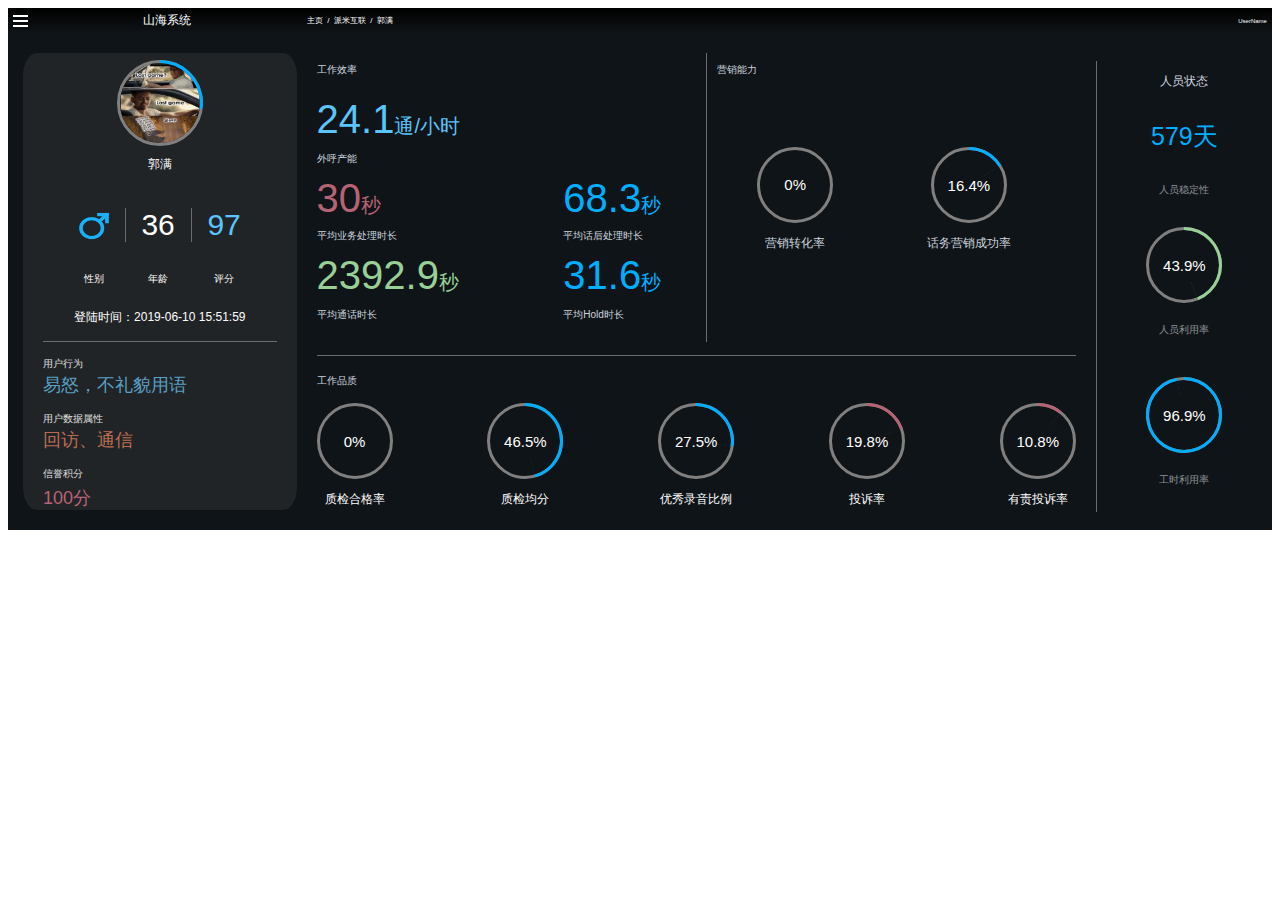
<file: test1/index.html>
<!doctype html>
<html>
<head>
<meta charset="UTF-8">
<title>Document</title>
<link href="layout.css" rel="stylesheet" type="text/css"/>
</head>
<body>
    <div class="total-body">
        <div class="body1 top-body">
            <div class="top-user top-more"></div>
            <div class="top-user top-main">山海系统</div>
            <div class="top-user top-choose">
                <ul class="top-list">
                    <li>主页</li>
                    <li>&nbsp&nbsp/&nbsp&nbsp</li>
                    <li>派米互联</li>
                    <li>&nbsp&nbsp/&nbsp&nbsp</li>
                    <li>郭满</li></div>
                </ul>    
            <div class="top-user username">UserName</div>
        </div>
        <div class="body1 foot-body">
            <div class="members userinformation">
                <div class="foot-img">
                    <div class="foot-img1">
                        <div class="box-left9">
                            <div class="circle-left9"></div>
                        </div>
                        <div class="box-right9">
                            <div class="circle-right9"></div>
                        </div>
                        <img src="imgset\userimg.jpg">
                    </div>
                </div>
                <div class="user-name1">郭满</div>
                <div class="user-sexm">
                    <div class="sex-detail1">
                        <div class="sex-picture">
                            <img src="imgset\icon_male.png">
                        </div>
                        <div class="user-img2">
                            <p>性别</p>
                        </div>
                    </div>
                    <div class="sex-detail2">
                        <div class="user-age">
                            <p>36</p>
                        </div>
                        <div class="user-age2">
                            <p>年龄</p>
                        </div>
                    </div>
                    <div class="sex-detail3">
                        <div class="user-point">
                            <p>97</p>
                        </div>
                        <div class="user-point2">
                            <p>评分</p>
                        </div>
                    </div>
                </div>
                <div class="login-time">登陆时间：2019-06-10 15:51:59</div>
                <div class="userp useract">用户行为</div>
                <div class="user-actep">易怒，不礼貌用语</div>
                <div class="userp user-record">用户数据属性</div>
                <div class="user-recordep">回访、通信</div>
                <div class="userp user-piont">信誉积分</div>
                <div class="user-piontep">100分</div>
            </div>
            <div class="members text-message">
                <div class="members1 workefficiency">
                    <div class="workefficiency1">
                        <p class="workefficiency11">工作效率</p>
                    </div>
                    <div class="workefficiency2">
                        <span class="workefficiency21">24.1</span><span class="workefficiency22">通/小时</span>
                        <p>外呼产能</p>
                    </div>
                    <div class="workefficiency3">
                        <div class="workefficiency31">
                            <span class="workefficiency311">30</span><span class="workefficiency312">秒</span>
                            <p>平均业务处理时长</p>
                        </div>
                        <div class="workefficiency32">
                            <span class="workefficiency321">68.3</span><span class="workefficiency322">秒</span>
                            <p>平均话后处理时长</p>
                        </div>
                    </div>
                    <div class="workefficiency4">
                        <div class="workefficiency41">
                            <span class="workefficiency411">2392.9</span><span class="workefficiency412">秒</span>
                            <p>平均通话时长</p>
                        </div>
                        <div class="workefficiency42">
                            <span class="workefficiency421">31.6</span><span class="workefficiency422">秒</span>
                            <p>平均Hold时长</p>
                        </div>
                    </div>
                </div>
                <div class="members1 marketcp">
                    <div class="marketcp1">
                        <p>营销能力</p>
                    </div>
                    <div class="marketcp2">
                        <div class="capability1">
                            <div class="capability1-circle1">
                                <p>0%</p>
                                <div class="box-left10">
                                    <div class="circle-left10"></div>
                                </div>
                                <div class="box-right10">
                                    <div class="circle-right10"></div>
                                </div>
                            </div>
                            <div class="foot-exp1">
                                <p>营销转化率</p>
                            </div>
                        </div>
                        <div class="capability2">
                                <div class="capability1-circle2">
                                <div class="box-left1">
                                    <div class="circle-left1"></div>
                                </div>
                                <div class="box-right1">
                                    <div class="circle-right1"></div>
                                </div>
                                <p>16.4%</p>
                            </div>
                            <div class="footexp">
                                <p>话务营销成功率</p>
                            </div>
                        </div>
                    </div>
                </div>
                <div class="members1 workquality">
                    <div class="workquality1">
                        <p>工作品质</p>
                    </div>
                    <div class="workquality2">
                        <div class="work-park">
                            <div class="workquality-circle workquality21">
                                <p>0%</p>
                                <div class="box-left4">
                                    <div class="circle-left4"></div>
                                </div>
                                <div class="box-right4">
                                    <div class="circle-right4"></div>
                                </div>
                            </div>
                            <div class="work-num">
                                <p>质检合格率</p> 
                            </div>
                        </div>
                        <div class="work-park">
                             <div class="workquality-circle workquality22">
                                <p>46.5%</p>
                                <div class="box-left5">
                                    <div class="circle-left5"></div>
                                </div>
                                <div class="box-right5">
                                    <div class="circle-right5"></div>
                                </div>
                            </div>
                            <div class="work-num">
                                <p>质检均分</p> 
                            </div>
                        </div>
                        <div class="work-park">
                            <div class="workquality-circle workquality23">
                                <p>27.5%</p>
                                <div class="box-left6">
                                    <div class="circle-left6"></div>
                                </div>
                                <div class="box-right6">
                                    <div class="circle-right6"></div>
                                </div>
                            </div>
                            <div class="work-num">
                                <p>优秀录音比例</p> 
                            </div>
                        </div>
                        <div class="work-park">
                            <div class="workquality-circle workquality24">
                                <p>19.8%</p>
                                <div class="box-left7">
                                    <div class="circle-left7"></div>
                                </div>
                                <div class="box-right7">
                                    <div class="circle-right7"></div>
                                </div>
                            </div>
                            <div class="work-num">
                                <p>投诉率</p> 
                            </div>
                        </div>
                        <div class="work-park">
                            <div class="workquality-circle workquality25">
                                <p>10.8%</p>
                                <div class="box-left8">
                                    <div class="circle-left8"></div>
                                </div>
                                <div class="box-right8">
                                    <div class="circle-right8"></div>
                                </div>   
                            </div>
                            <div class="work-num">
                                <p>有责投诉率</p>                             
                            </div>  
                        </div>
                    </div>
                </div>
            </div>
            <div class="members user-status">
                <div class="userstatus1">
                    <p>人员状态</p>
                </div>
                <div class="user-statusp user-status2">
                    <span class="user-status21">579</span><span class="user-status22">天</span>
                </div>
                <div class="user-statusp user-status3">
                    <p>人员稳定性</p>
                </div>
                <div class="user-statusp user-status4">
                    <div class="user-status41">
                        <p>43.9%</p>
                        <div class="box-left2">
                            <div class="circle-left2"></div>
                        </div>
                        <div class="box-right2">
                            <div class="circle-right2"></div>
                        </div>
                    </div>
                </div>
                <div class="user-statusp user-status5">
                    <p>人员利用率</p>
                </div>
                <div class="user-statusp user-status6">
                    <div class="user-status61">
                        <p>96.9%</p>
                        <div class="box-left3">
                            <div class="circle-left3"></div>
                        </div>
                        <div class="box-right3">
                            <div class="circle-right3"></div>
                        </div>
                    </div>
                </div>
                    <div class="user-statusp user-status7">
                        <p>工时利用率</p>
                    </div>

            </div>
        </div>
    </div>
</body>
</html>
</file>
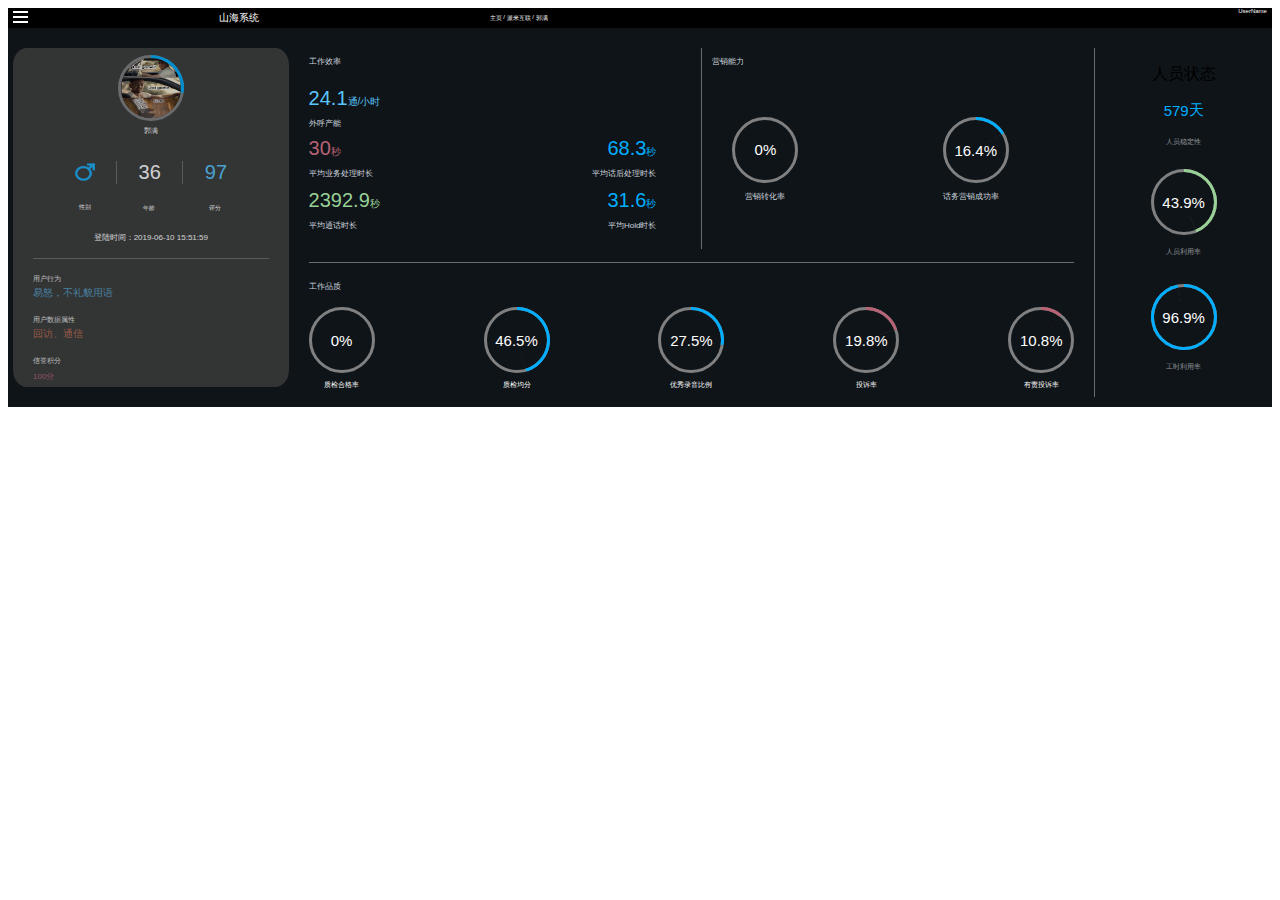
<file: test1/yemian.html>
<!doctype html>
<html>
<head>
<meta charset="UTF-8">
<title>Document</title>
<link href="yebase.css" rel="stylesheet" type="text/css"/>
</head>
<body>
    <div class="total-body">
        <div class="body1 top-body">
            <div class="top-user top-more"></div>
            <div class="top-user top-main">山海系统</div>
            <div class="top-user top-choose">
                <ul class="top-list">
                    <li>主页</li>
                    <li>&nbsp/&nbsp</li>
                    <li>派米互联</li>
                    <li>&nbsp/&nbsp</li>
                    <li>郭满</li></div>
                </ul>    
            <div class="top-user username">UserName</div>
        </div>
        <div class="body1 foot-body">
            <div class="members userinformation">
                <div class="foot-img">
                    <div class="foot-img1">
                        <div class="box-left9">
                            <div class="circle-left9"></div>
                        </div>
                        <div class="box-right9">
                            <div class="circle-right9"></div>
                        </div>
                        <img src="imgset\userimg.jpg">
                    </div>
                </div>
                <div class="user-name1">郭满</div>
                <div class="user-sexm">
                    <div class="sex-detail1">
                        <div class="sex-picture">
                            <img src="imgset\icon_male.png">
                        </div>
                        <div class="user-img2">
                            <p>性别</p>
                        </div>
                    </div>
                    <div class="sex-detail2">
                        <div class="user-age">
                            <p>36</p>
                        </div>
                        <div class="user-age2">
                            <p>年龄</p>
                        </div>
                    </div>
                    <div class="sex-detail3">
                        <div class="user-point">
                            <p>97</p>
                        </div>
                        <div class="user-point2">
                            <p>评分</p>
                        </div>
                    </div>
                </div>
                <div class="login-time">登陆时间：2019-06-10 15:51:59</div>
                <div class="userp useract">用户行为</div>
                <div class="user-actep">易怒，不礼貌用语</div>
                <div class="userp user-record">用户数据属性</div>
                <div class="user-recordep">回访、通信</div>
                <div class="userp user-piont">信誉积分</div>
                <div class="user-piontep">100分</div>
            </div>
            <div class="members text-message">
                <div class="members1 workefficiency">
                    <div class="workefficiency1">
                        <p class="workefficiency11">工作效率</p>
                    </div>
                    <div class="workefficiency2">
                        <span class="workefficiency21">24.1</span><span class="workefficiency22">通/小时</span>
                        <p>外呼产能</p>
                    </div>
                    <div class="workefficiency3">
                        <div class="workefficiency31">
                            <span class="workefficiency311">30</span><span class="workefficiency312">秒</span>
                            <p>平均业务处理时长</p>
                        </div>
                        <div class="workefficiency32">
                            <span class="workefficiency321">68.3</span><span class="workefficiency322">秒</span>
                            <p>平均话后处理时长</p>
                        </div>
                    </div>
                    <div class="workefficiency4">
                        <div class="workefficiency41">
                            <span class="workefficiency411">2392.9</span><span class="workefficiency412">秒</span>
                            <p>平均通话时长</p>
                        </div>
                        <div class="workefficiency42">
                            <span class="workefficiency421">31.6</span><span class="workefficiency422">秒</span>
                            <p>平均Hold时长</p>
                        </div>
                    </div>
                </div>
                <div class="members1 marketcp">
                    <div class="marketcp1">
                        <p>营销能力</p>
                    </div>
                    <div class="marketcp2">
                        <div class="capability1">
                            <div class="capability1-circle1">
                                <p>0%</p>
                                <div class="box-left10">
                                    <div class="circle-left10"></div>
                                </div>
                                <div class="box-right10">
                                    <div class="circle-right10"></div>
                                </div>
                            </div>
                            <p class="foot-exp1">营销转化率</p>
                        </div>
                        <div class="capability2">
                            <div class="capability1-circle2">
                                <p>16.4%</p>
                                <div class="box-left1">
                                    <div class="circle-left1"></div>
                                </div>
                                <div class="box-right1">
                                    <div class="circle-right1"></div>
                                </div>
                            </div>
                            <div class="footexp">
                                <p>话务营销成功率</p>
                            </div>
                        </div>
                    </div>
                </div>
                <div class="members1 workquality">
                    <div class="workquality1">
                        <p>工作品质</p>
                    </div>
                    <div class="workquality2">
                        <div class="work-park">
                            <div class="workquality-circle workquality21">
                                <p>0%</p>
                                <div class="box-left4">
                                    <div class="circle-left4"></div>
                                </div>
                                <div class="box-right4">
                                    <div class="circle-right4"></div>
                                </div>
                            </div>
                            <div class="work-num">
                                <p>质检合格率</p> 
                            </div>
                        </div>
                        <div class="work-park">
                             <div class="workquality-circle workquality22">
                                <p>46.5%</p>
                                <div class="box-left5">
                                    <div class="circle-left5"></div>
                                </div>
                                <div class="box-right5">
                                    <div class="circle-right5"></div>
                                </div>
                            </div>
                            <div class="work-num">
                                <p>质检均分</p> 
                            </div>
                        </div>
                        <div class="work-park">
                            <div class="workquality-circle workquality23">
                                <p>27.5%</p>
                                <div class="box-left6">
                                    <div class="circle-left6"></div>
                                </div>
                                <div class="box-right6">
                                    <div class="circle-right6"></div>
                                </div>
                            </div>
                            <div class="work-num">
                                <p>优秀录音比例</p> 
                            </div>
                        </div>
                        <div class="work-park">
                            <div class="workquality-circle workquality24">
                                <p>19.8%</p>
                                <div class="box-left7">
                                    <div class="circle-left7"></div>
                                </div>
                                <div class="box-right7">
                                    <div class="circle-right7"></div>
                                </div>
                            </div>
                            <div class="work-num">
                                <p>投诉率</p> 
                            </div>
                        </div>
                        <div class="work-park">
                            <div class="workquality-circle workquality25">
                                <p>10.8%</p>
                                <div class="box-left8">
                                    <div class="circle-left8"></div>
                                </div>
                                <div class="box-right8">
                                    <div class="circle-right8"></div>
                                </div>   
                            </div>
                            <div class="work-num">
                                <p>有责投诉率</p>                             
                            </div>  
                        </div>
                    </div>
                </div>
            </div>
            <div class="members user-status">
                <div class="userstatus1">
                    <p>人员状态</p>
                </div>
                <div class="user-statusp user-status2">
                    <span class="user-status21">579</span><span class="user-status22">天</span>
                </div>
                <div class="user-statusp user-status3">
                    <p>人员稳定性</p>
                </div>
                <div class="user-statusp user-status4">
                    <div class="user-status41">
                        <p>43.9%</p>
                        <div class="box-left2">
                            <div class="circle-left2"></div>
                        </div>
                        <div class="box-right2">
                            <div class="circle-right2"></div>
                        </div>
                    </div>
                </div>
                <div class="user-statusp user-status5">
                    <p>人员利用率</p>
                </div>
                <div class="user-statusp user-status6">
                    <div class="user-status61">
                        <p>96.9%</p>
                        <div class="box-left3">
                            <div class="circle-left3"></div>
                        </div>
                        <div class="box-right3">
                            <div class="circle-right3"></div>
                        </div>
                    </div>
                </div>
                    <div class="user-statusp user-status7">
                        <p>工时利用率</p>
                    </div>

            </div>
        </div>
    </div>
</body>
</html>
</file>
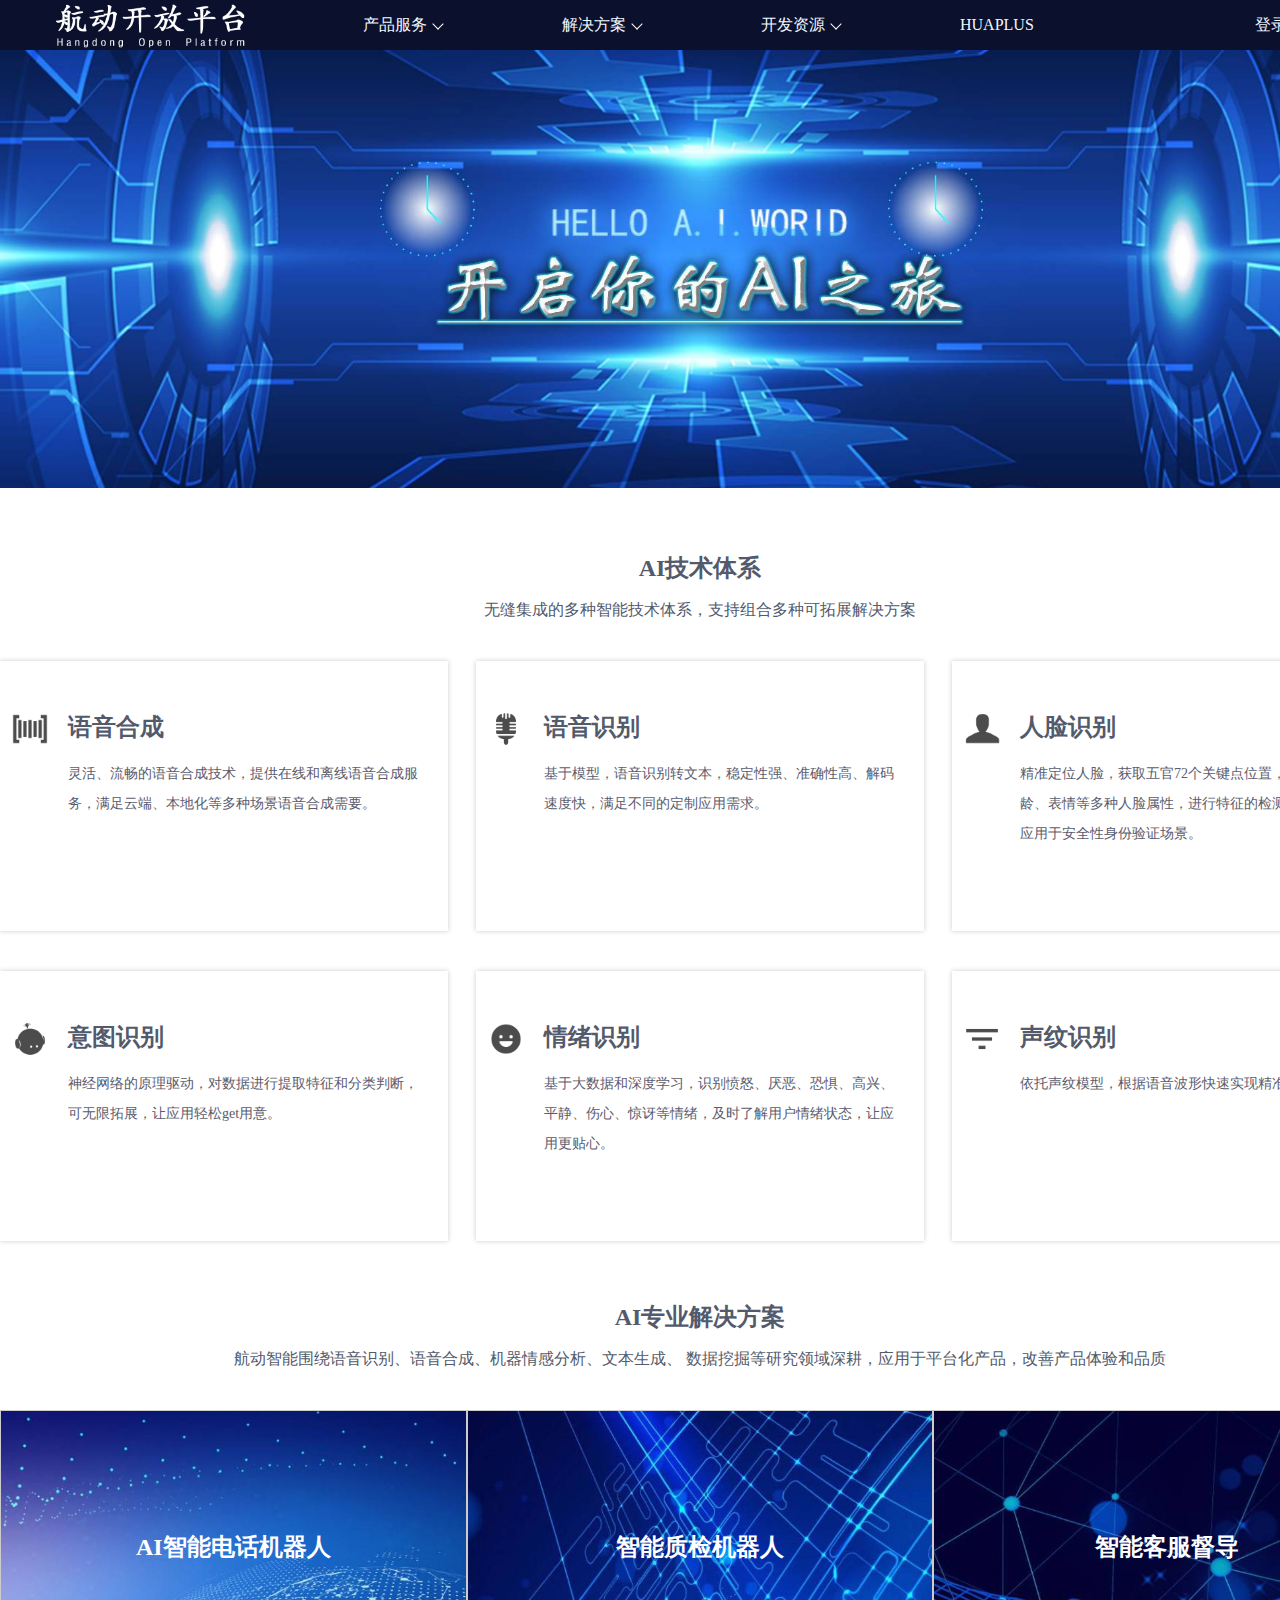
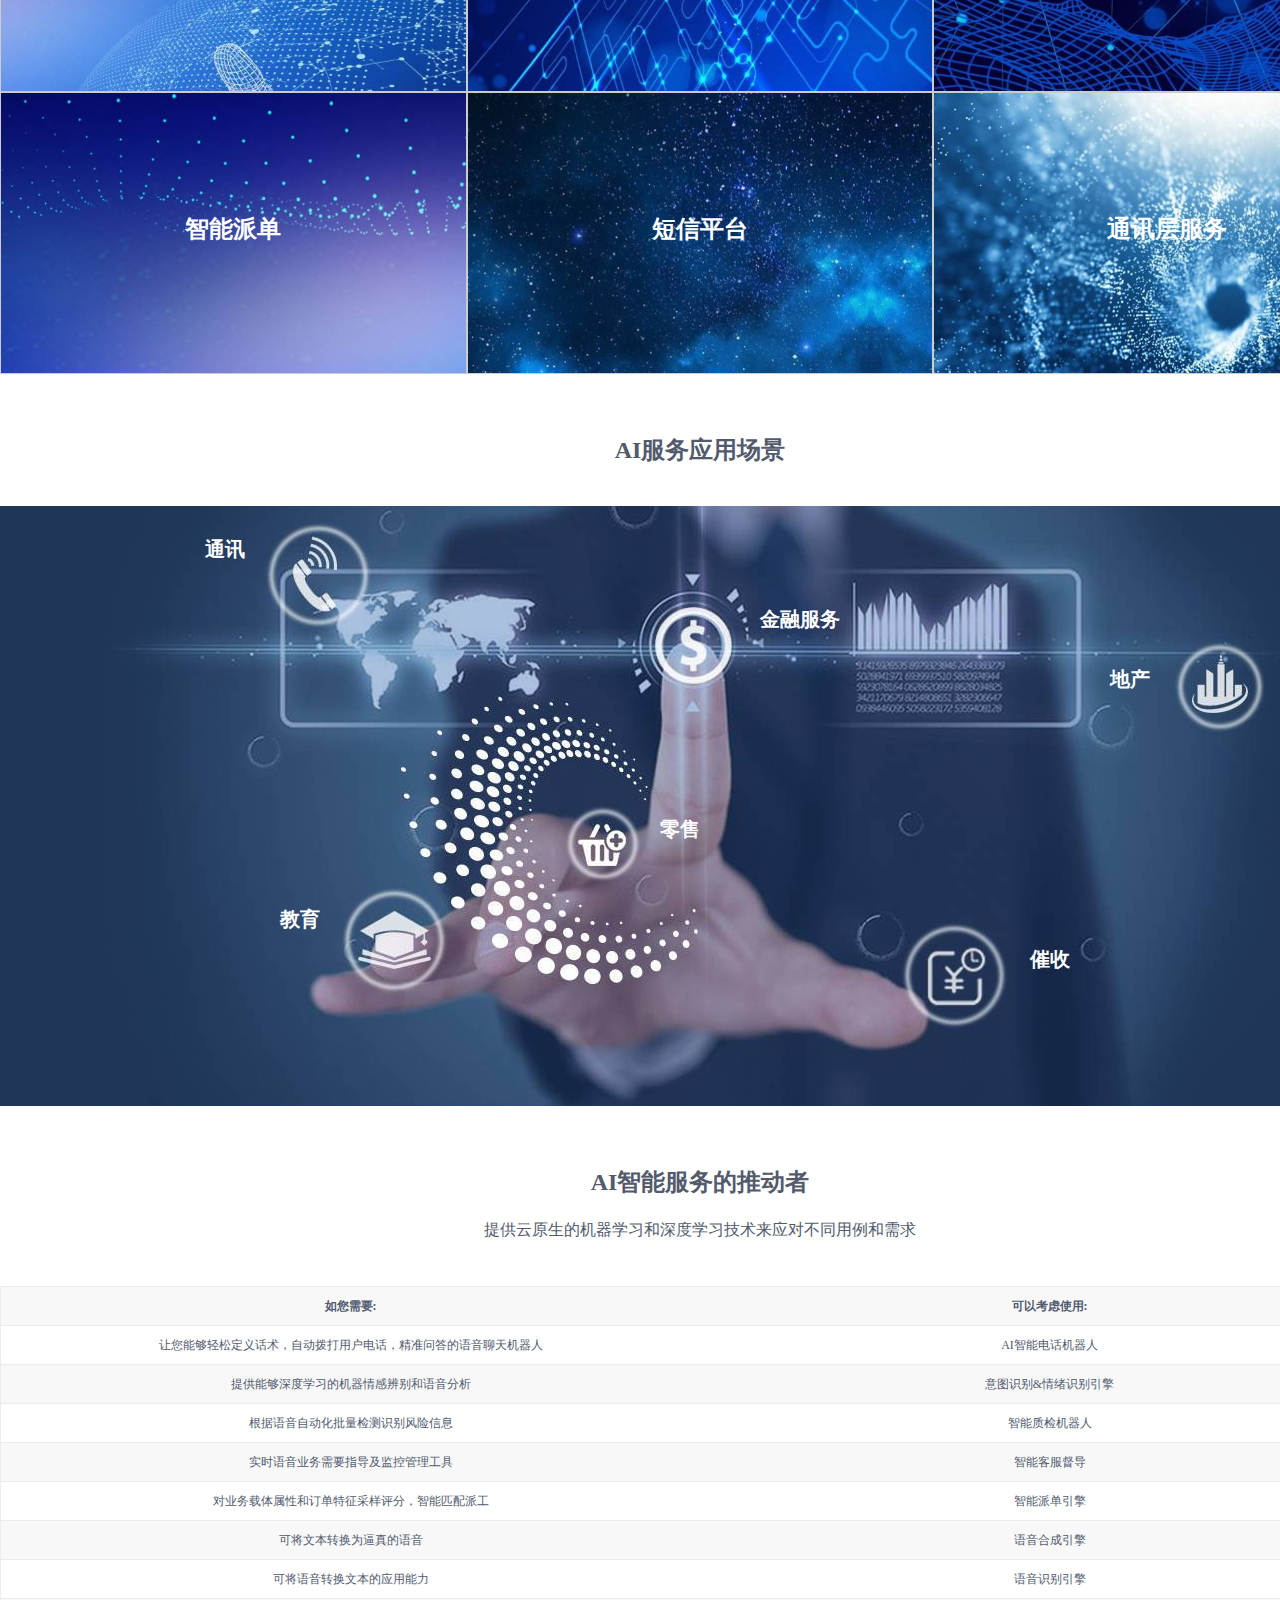
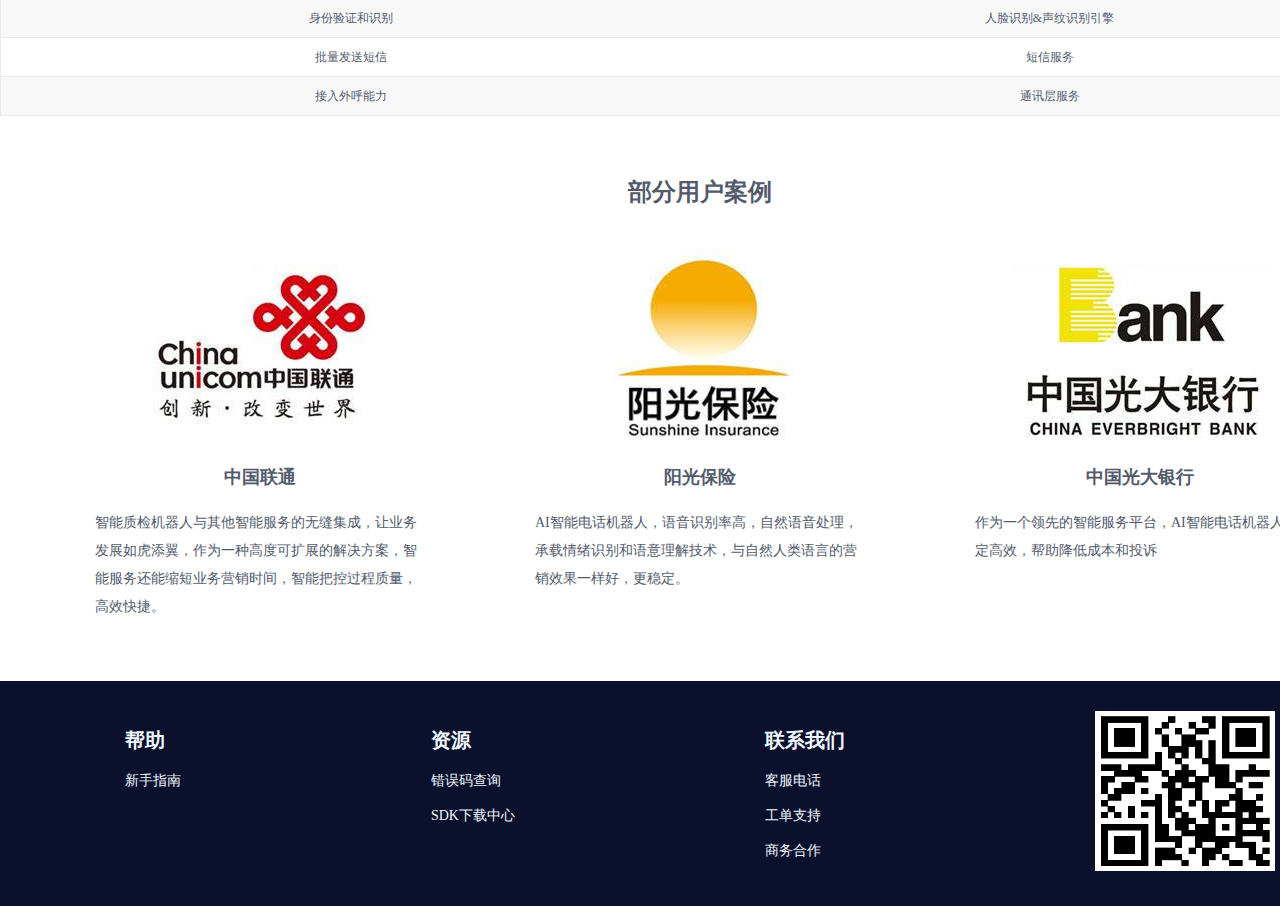
<file: test2/indexs.html>
<!DOCTYPE html>
<html>
    <head>
        <meta charset="UTF-8">
        <title>Document</title>
        <link href="layouts.css" rel="stylesheet" type="text/css">
        <style>
        </style>
    </head>
    <body>
        <div class="entirety">
            <div class="topper">
                <div class="nav">
                    <a class="logo">
                        <img src="images/logo.png">
                    </a>
                    <ul class="mainer">
                        <li class="service">
                            <div class="module">产品服务<span class="arrowUp"></span></div>
                            <div class="detail">
                                <div class="caser">
                                    <div class="portion">
                                        <p class="line">语音识别</p>
                                        <p><a>语音听写</a></p>
                                        <p><a>语音转写</a></p>
                                    </div>
                                    <div class="portion">
                                        <p class="line">语音合成</p>
                                        <p><a>在线语音合成</a></p>
                                    </div>
                                    <div class="portion">
                                        <p class="line">人脸识别</p>
                                        <p><a>人脸验证</a></p>
                                        <p><a>人脸检索</a></p>
                                        <p><a>人脸比对</a></p>
                                    </div>
                                    <div class="portion">
                                        <p class="line">语音拓展</p>
                                        <p><a>声纹识别</a></p>
                                        <p><a>情绪识别</a></p>
                                    </div>
                                    <div class="portion">
                                        <p class="line">通讯层服务</p>
                                        <p><a>通讯层服务</a></p>
                                    </div>
                                </div>
                            </div>
                        </li>
                        <li class="solution">
                            <div class="scheme">解决方案<span class="arrowUp"></span></div>
                            <div class="minutia">
                                <div class="box">
                                    <div class="boxup"><a>AI智能电话机器人</a></div>
                                    <div class="boxdown"><a>智能质检机器人</a></div>
                                </div>
                            </div>
                        </li>
                        <li class="resource">
                            <div class="development">开发资源<span class="arrowUp"></span></div>
                            <div class="specific">
                                <div class="casket">
                                    <div class="casketer left">
                                        <p class="thread">
                                            文档中心
                                        </p>
                                        <p>
                                            <a>新手指南</a>
                                        </p>
                                        <p>
                                            <a>错误码查询</a>
                                        </p>
                                    </div>
                                    <div class="casketer right">
                                        <p class="thread">
                                            SDK下载
                                        </p>
                                        <p>
                                            <a>Android开发文档</a>
                                        </p>
                                        <p>
                                            <a>iOS开发文档</a>
                                        </p>
                                        <p>
                                            <a>WebAPI开发文档</a>
                                        </p>
                                    </div>
                                </div>
                            </div>
                        </li>
                        <li class="plus">
                            <div class="piece">HUAPLUS</div>
                        </li>
                    </ul>
                    <div class="user">
                        <div class="login"><a>登录</a></div>
                        <span>|</span>
                        <div class="register"><a>注册</a></div>
                    </div>
                </div>
            </div>
            <div class="main">
                <div class="roll">
                    <img src="images/advertising1.jpg">
                </div>
                <section class="technology">
                    <h1>AI技术体系</h1>
                    <p>无缝集成的多种智能技术体系，支持组合多种可拓展解决方案</p>
                    <div class="contend">
                        <div class="part barcode">
                            <div class="box">
                                <div class="photograph">
                                    <img src="images/md-barcode.png">
                                </div>
                                <div>
                                    <h1>语音合成</h1>
                                    <p>灵活、流畅的语音合成技术，提供在线和离线语音合成服务，满足云端、本地化等多种场景语音合成需要。</p>
                                </div>
                            </div>
                        </div>
                        <div class="part microphone">
                            <div class="box">
                                <div class="photograph">
                                    <img src="images/ios-microphone.png">
                                </div>
                                <div>
                                    <h1>语音识别</h1>
                                    <p>基于模型，语音识别转文本，稳定性强、准确性高、解码速度快，满足不同的定制应用需求。</p>
                                </div>
                            </div>
                        </div>
                        <div class="part person">
                            <div class="box">
                                <div class="photograph">
                                    <img src="images/ren.png">
                                </div>
                                <div>
                                    <h1>人脸识别</h1>
                                    <p>精准定位人脸，获取五官72个关键点位置，分析性别、年龄、表情等多种人脸属性，进行特征的检测和验证技术，应用于安全性身份验证场景。</p>
                                </div>
                            </div>
                        </div>
                        <div class="part ionitron">
                            <div class="box">
                                <div class="photograph">
                                    <img src="images/logo-ionitron.png">
                                </div>
                                <div>
                                    <h1>意图识别</h1>
                                    <p>神经网络的原理驱动，对数据进行提取特征和分类判断，可无限拓展，让应用轻松get用意。</p>
                                </div>
                            </div>
                        </div>
                        <div class="part happy">
                            <div class="box">
                                <div class="photograph">
                                    <img src="images/ios-happy.png">
                                </div>
                                <div>
                                    <h1>情绪识别</h1>
                                    <p>基于大数据和深度学习，识别愤怒、厌恶、恐惧、高兴、平静、伤心、惊讶等情绪，及时了解用户情绪状态，让应用更贴心。</p>
                                </div>
                            </div>
                        </div>
                        <div class="part funnel">
                            <div class="box">
                                <div class="photograph">
                                    <img src="images/md-funnel.png">
                                </div>
                                <div>
                                    <h1>声纹识别</h1>
                                    <p>依托声纹模型，根据语音波形快速实现精准身份。</p>
                                </div>
                            </div>
                        </div>
                    </div>
                </section>
                <section class="resolvent">
                    <h1>AI专业解决方案</h1>
                    <p>航动智能围绕语音识别、语音合成、机器情感分析、文本生成、 数据挖掘等研究领域深耕，应用于平台化产品，改善产品体验和品质</p>
                    <div class="solution">
                        <div class="part">
                            <img src="images/solution1.jpg" class="material">
                            <div class="content">
                                <h1>AI智能电话机器人</h1>
                                <p>自研智能电话机器人，结合语意理解引擎，实现语音、语义理解在呼叫场景的智能化和数据资源管理自动化，通过自然语言处理、智能化人机交互以及大数据处理与分析技术，在不同场景下，自动结合企业所需的业务话术，系统自动外拨用户电话，精准问答，多轮会话应用支持灵活打断，对话千人前面随时可转人工。</p>
                            </div>
                        </div>
                        <div class="part">
                            <img src="images/solution2.jpg" class="material">
                            <div class="content">
                                <h1>智能质检机器人</h1>
                                <p>智能质检机器人是以语音识别、语意分析、大数据处理技术为基础的综合能力机器人，面向应用提供数据转换、存储、质检、分析等功能服务，通过灵活可配的质检模型和智能质检引擎实现自动化批量检测识别风险信息。</p>
                            </div>
                        </div>
                        <div class="part">
                            <img src="images/solution3.jpg" class="material">
                            <div class="content">
                                <h1>智能客服督导</h1>
                                <p>智能督导，是以语音识别、机器情感分析结合语意理解引擎对于实时业务指导及监控管理工具的应用，提升坐席业务技能和监管效率，有效降低运营风险和人力成本。</p>
                            </div>
                        </div>
                        <div class="part">
                            <img src="images/solution4.jpg" class="material">
                            <div class="content">
                                <h1>智能派单</h1>
                                <p>基于大数据架构，实现高效数据资源管理，对载体属性和订单特征采样评分，智能匹配，高效公平，为数据开放服务和应用融合提供技术支撑环境。</p>
                            </div>
                        </div>
                        <div class="part">
                            <img src="images/solution5.jpg" class="material">
                            <div class="content">
                                <h1>短信平台</h1>
                                <p>基于运营商提供的短信端口与互联网连接，实现指定号码和指定内容的批量发送</p>
                            </div>
                        </div>
                        <div class="part">
                            <img src="images/solution6.jpg" class="material">
                            <div class="content">
                                <h1>通讯层服务</h1>
                                <p></p>
                            </div>
                        </div>
                    </div>
                </section>
                <section class="scenarios">
                    <h1>AI服务应用场景</h1>
                    <div class="application">
                        <ul class="list">
                            <li class="part communication">
                                <h2>通讯</h2>
                                <p>智能质检机器人、智能电话机器人和深度学习语意理解引擎结合，人机耦合，深度学习，丰富行业知识库，赋能替代人工外呼和人工质检能力。</p>
                            </li>
                            <li class="part financial">
                                <h2>金融服务</h2>
                                <p>AI智能电话机器人应用于还款提醒、逾期用户催收业务，自研式语音识别技术，模拟真人语气语调进行沟通，提高效率，降低成本。</p>
                            </li>
                            <li class="part estate">
                                <h2>地产</h2>
                                <p>高效筛选意向客户，自主丰富优化话术，应用不同阶段的用户跟进，配置灵活，自适应深度学习语义理解，提供全方位沟通应用方案。</p>
                            </li>
                            <li class="part education">
                                <h2>教育</h2>
                                <p>智能考评服务应用于教育行业人员培训考核，链接深度学习知识库，应用移动学习，线上考试，节约人力教育资源。</p>
                            </li>
                            <li class="part retail">
                                <h2>零售</h2>
                                <p>意向客户跟踪，售后意见处理等业务，实现语音语义智能理解在零售场景的智能化和数据资源管理自动化应用。</p>
                            </li>
                            <li class="part collection">
                                <h2>催收</h2>
                                <p>快速大批量用户提醒，定期二次催收效率高。</p>
                            </li>
                        </ul>
                    </div>
                </section>
                <section class="demand">
                    <h1>AI智能服务的推动者</h1>
                    <p>提供云原生的机器学习和深度学习技术来应对不同用例和需求</p>
                    <div class="problem">
                        <table class="faq">
                            <tr class="part">
                                <th>如您需要:</th>
                                <th>可以考虑使用:</th>
                            </tr>
                            <tr>
                                <td>让您能够轻松定义话术，自动拨打用户电话，精准问答的语音聊天机器人</td>
                                <td>AI智能电话机器人</td>
                            </tr>
                            <tr>
                                <td>提供能够深度学习的机器情感辨别和语音分析</td>
                                <td>意图识别&情绪识别引擎</td>
                            </tr>
                            <tr>
                                <td>根据语音自动化批量检测识别风险信息</td>
                                <td>智能质检机器人</td>
                            </tr>
                            <tr>
                                <td>实时语音业务需要指导及监控管理工具</td>
                                <td>智能客服督导</td>
                            </tr>
                            <tr>
                                <td>对业务载体属性和订单特征采样评分，智能匹配派工</td>
                                <td>智能派单引擎</td>
                            </tr>
                            <tr>
                                <td>可将文本转换为逼真的语音</td>
                                <td>语音合成引擎</td>
                            </tr>
                            <tr>
                                <td>可将语音转换文本的应用能力</td>
                                <td>语音识别引擎</td>
                            </tr>
                            <tr>
                                <td>身份验证和识别</td>
                                <td>人脸识别&声纹识别引擎</td>
                            </tr>
                            <tr>
                                <td>批量发送短信</td>
                                <td>短信服务</td>
                            </tr>
                            <tr>
                                <td>接入外呼能力</td>
                                <td>通讯层服务</td>
                            </tr>
                        </table>
                    </div>
                </section>
                <section class="case">
                    <h1>部分用户案例</h1>
                    <div class="part">
                        <div class="box">
                            <img src="images/someUsers1.jpg">
                            <h2>中国联通</h2>
                            <p>智能质检机器人与其他智能服务的无缝集成，让业务发展如虎添翼，作为一种高度可扩展的解决方案，智能服务还能缩短业务营销时间，智能把控过程质量，高效快捷。</p>
                        </div>
                        <div class="box">
                            <img src="images/someUsers2.jpg">
                            <h2>阳光保险</h2>
                            <p>AI智能电话机器人，语音识别率高，自然语音处理，承载情绪识别和语意理解技术，与自然人类语言的营销效果一样好，更稳定。</p>
                        </div>
                        <div class="box">
                            <img src="images/someUsers3.jpg">
                            <h2>中国光大银行</h2>
                            <p>作为一个领先的智能服务平台，AI智能电话机器人稳定高效，帮助降低成本和投诉</p>
                        </div>
                    </div>
                </section>
            </div>
            <div class="tail">
                <div class="foot">
                    <div class="box">
                        <div>
                            <h2>帮助</h2>
                            <p><a>新手指南</a></p>
                        </div>
                        <div>
                            <h2>资源</h2>
                            <p><a>错误码查询</a></p>
                            <p><a>SDK下载中心</a></p>
                        </div>
                        <div>
                            <h2>联系我们</h2>
                            <p><a>客服电话</a></p>
                            <p><a>工单支持</a></p>
                            <p><a>商务合作</a></p>
                        </div>
                        <div>
                            <img src="images/prCode.jpg">
                        </div>
                    </div>
                </div>
            </div>
        </div>
    </body>
</html>
</file>
<file: test1/layout.css>
.total-body{
    display: flex;
    flex-direction: column;
    justify-content: flex-start;
    background-color: rgb(15,20,24);
    background-image: linear-gradient(rgb(25, 38, 49) 0.5px, transparent 0),linear-gradient(to right, rgb(25, 38, 49) 0.5px, transparent 0);
    background-size: 60px 60px;
    font-family: Arial, Helvetica, sans-serif;
}
.top-body{
    height: 25px;
    width: 100%;
    color: white;
    background-color: black;
    margin-bottom: 20px;
    display: flex;
    justify-content: space-between;
    align-items: center;
    background: linear-gradient(rgb(25, 38, 49) 0.3px, transparent 0),linear-gradient(to bottom,black,transparent 100%);
}
.top-list{
    list-style: none;
    display: flex;
    padding: 0;
    font-size: 8px;
    margin-right: 730px;
    align-items: center;
}
.top-more{
    width: 15px;
    height: 2px;
    border-top: 2px solid white;
    border-bottom: 2px solid white;
    background-clip: content-box;
    padding: 3px 0;
    background-color: white;
    margin-left: 5px;
}
.top-main{
    font-size: 12px;
}
.username{
    font-size: 6px;
    margin-right: 5px;
}
.foot-body{
    display: flex;
    margin-bottom: 10px;
    align-items: center;
}
.foot-img{
    display: flex;
    align-items: center;
    justify-content: center;
    margin-top: 7px;
}
.userinformation{
    margin-left: 15px;
    border-radius: 5%;
    background-color: rgba(60,60,60,0.4);
    margin-bottom: 10px;
    padding-left: 20px;
    padding-right: 20px;
}
.foot-img img{
    width: 80px;
    height: 80px;
    display: flex;
    border-radius: 50%;
    align-items: center;
    justify-content: center;
    overflow: hidden;
}
.user-name1{
    text-align: center;
    font-size: 12px;
    margin-top: 10px;
    color: white;
}
.user-sexm{
    margin-top: 5px;
    padding-left: 20px;
    padding-right: 20px;
    display: flex;

}
.sex-detail1,.sex-detail2,.sex-detail3{
    flex-grow: 1;
}
.sex-picture{
    display: flex;
    justify-content: center;
    margin-top: 33px;
    margin-bottom: 31px;
}
.sex-picture img{
    width: 30px;
    height: 30px;
}
.user-age{
    border-left: 1px solid rgb(104,109,115);
    color: white;
    text-align: center;
}
.user-age p,.user-point p{
    font-size: 30px;
}
.user-img2 p,.user-age2 p,.user-point2 p{
    font-size: 10px;
    color: white;
    text-align: center;
}
.user-point{
    color: rgb(90,197,252);
    border-left: 1px solid rgb(104,109,115);
    text-align: center;
}
.login-time{
    text-align: center;
    color: #ffffff;
    font-size: 12px;
    border-bottom: 1px solid rgb(104,109,115);
    margin-top: 13px;
    padding-bottom: 15px;
    margin-bottom: 15px;
}
.userp{
    font-size: 10px;
    color: rgb(224, 224, 224);
    margin-bottom: 2px;
}
.user-actep{
    color: rgb(89,159,196);
    font-size: 18px;
    margin-bottom: 15px;
}
.user-recordep{
    color: rgb(186,108,83);
    font-size: 18px;
    margin-bottom: 15px;
}
.user-piontep{
    color: rgb(183,99,117);
    font-size: 18px;
    margin-top: 5px;
}
.members1 p{
    color: rgb(204, 212, 223);
    font-size: 10px;
}
.userinformation{
    width: 20%;
}
.text-message{
    width: 65%;
    display: flex;
    flex-direction: row;
    flex-wrap:wrap;
    margin-left: 20px;
    margin-right: 20px;
}
.user-status{
    width: 15%;
    text-align: center;
    border-left: 0.5px solid rgb(104,109,115);
}
.members1{
    flex: 1;
}

.workefficiency{
    flex: 0 0 50%;
    margin-right: 10px;
    margin-bottom: 10px;
}
.workquality{
    flex: 0 0 100%;

}
.workefficiency1 p{
    color: rgb(204, 212, 223);
    font-size: 10px;
    margin-bottom: 20px;
}
.workefficiency3 p{
    margin: 0;
}
.workefficiency21{
    color: rgb(90,197,252);
    font-size: 40px;
}
.workefficiency22{
    color: rgb(90,197,252);
    font-size: 20px;
}
.workefficiency311{
    margin-top: 15px;
    font-size: 40px;
    color: rgb(183,99,117);
}
.workefficiency312{
    color: rgb(183,99,117);
    font-size: 20px;
}
.workefficiency321{
    color: rgb(0, 174, 255);
    font-size: 40px;
}
.workefficiency322{
    font-size: 20px;
    color: rgb(0, 174, 255);
}
.workefficiency411{
    font-size: 40px;
    color: rgb(152,208,150);
}
.workefficiency412{
    font-size: 20px;
    color: rgb(152,208,150);
}
.workefficiency421{
    font-size: 40px;
    color: rgb(0, 174, 255);
}
.workefficiency422{
    font-size: 20px;
    color: rgb(0, 174, 255);
}
.workefficiency3,.workefficiency4{
    display: flex;
    margin-right: 35px;
    margin-bottom: 10px;
    justify-content: space-between;
}
.workefficiency31,.workefficiency32,.workefficiency41,.workefficiency42{
    display: inline-block;
}
.workefficiency31 p,.workefficiency32 p{
    margin-top: 8px;
    text-align: left;
}
.workefficiency32,.workefficiency42{
    text-align: left;
}
.marketcp{
    flex: 0 0 40%;
    border-left: 0.5px solid rgb(104,109,115);
    margin-bottom: 10px;
}
.footexp p{
    text-align: center;
    font-size: 12px;
}
.marketcp1{
    margin-bottom: 10px;
    font-size: 10px;
    margin-left: 10px;
}
.marketcp1 p{
    font-size: 10px;
}
.marketcp2{
    display: flex;
    justify-content:space-between;
    margin-top: 70px;
    margin-left: 50px;
}
.workquality1{
    margin-top: 18px;
    margin-bottom: 15px;
    font-size: 10px;
}
.foot-exp1 p{
    text-align: center;
    font-size: 12px;
}
.capability1-circle1 p{
    text-align: center;
    font-size: 10px;
    color: aliceblue;
    line-height: 40px;
}
.userstatus1 p{
    color: rgb(204, 212, 223);
    font-size: 12px;
}
.user-statusp{
    color: rgba(240, 248, 255, 0.555);
    font-size: 5px;
    display: flex;
    align-items: center;
    justify-content: center;
}
.user-status2{
    color: rgb(0, 174, 255);
    font-size: 25px;
    margin-bottom: 20px;
    margin-top: 30px;
}
.user-status3{
    font-size: 10px;
    margin-bottom: 20px;
}
.user-status5{
    font-size: 10px;
    margin-bottom: 30px;
    margin-top: 10px;
}
.user-status7{
    font-size: 10px;
    margin-bottom: 15px;
    margin-top: 10px;
}
.user-status11{
    font-size: 8px;
    margin-bottom: 15px;
    color: white;
}
.workquality{
    margin-top: 3px;
    border-top: 0.5px solid rgb(104,109,115);
}
.workquality2{
    display: flex;
    justify-content: space-between;
}
.work-num p{
    color: white;
    font-size: 12px;
    text-align: center;
}
.footexp{
    text-align: center;
}
.capability2{
    text-align: center;
}
.capability1-circle2{
    position: relative;
    display: flex;
    align-items: center;
    justify-content: center;
    width: 70px;
    height: 70px;
    border-radius: 50%;
    border: 3px solid grey;
    margin: 0 auto;
    padding: 0;
}
.capability1-circle2 p{
    font-size: 15px;
    color: white;
}
.box-left1{
    position: absolute;
    left: -3px;
    top: -3px;
    width: 38px;
    height: 76px;
    clip: rect(0 38px 76px 0);
    overflow: hidden;
}
.box-right1{
    position: absolute;
    right: -3px;
    top: -3px;
    width: 38px;
    height: 76px;
    overflow: hidden;
    clip: rect(0 38px 76px 0);
}
.circle-left1{
    position: absolute;
    top: 0px;
    left: 0px;
    width: 35px;
    height: 70px;
    border-radius:50px 0 0 50px;
    border: 3px solid rgb(0, 174, 255);
    border-right: transparent;
    transform-origin: right center;
    transform: rotate(180deg);
}
.circle-right1{
    position: absolute;
    top: 0px;
    left: 0px;
    width: 35px;
    height: 70px;
    border-radius:0 50px 50px 0;
    border: 3px solid rgb(0, 174, 255);
    border-left: transparent;
    transform-origin: left center;
    transform: rotate(-120.96deg);
}
.user-status41{
    position: relative;
    display: flex;
    align-items: center;
    justify-content: center;
    width: 70px;
    height: 70px;
    border-radius: 50%;
    border: 3px solid grey;
    margin: 0;
    padding: 0;
}
.user-status41 p{
    font-size: 15px;
    color: white;
}
.box-left2{
    position: absolute;
    left: -3px;
    top: -3px;
    width: 38px;
    height: 76px;
    clip: rect(0 38px 76px 0);
    overflow: hidden;
}
.box-right2{
    position: absolute;
    right: -3px;
    top: -3px;
    width: 38px;
    height: 76px;
    overflow: hidden;
    clip: rect(0 38px 76px 0);
}
.circle-left2{
    position: absolute;
    top: 0px;
    left: 0px;
    width: 35px;
    height: 70px;
    border-radius:50px 0 0 50px;
    border: 3px solid rgb(152,208,150);
    border-right: transparent;
    transform-origin: right center;
    transform: rotate(180deg);
}
.circle-right2{
    position: absolute;
    top: 0px;
    left: 0px;
    width: 35px;
    height: 70px;
    border-radius:0 50px 50px 0;
    border: 3px solid rgb(152,208,150);
    border-left: transparent;
    transform-origin: left center;
    transform: rotate(-21.96deg);
}
.user-status61{
    position: relative;
    width: 70px;
    height: 70px;
    border-radius: 50%;
    border: 3px solid grey;
    margin: 0;
    padding: 0;
    display: flex;
    align-items: center;
    justify-content: center;
}
.user-status61 p{
    font-size: 15px;
    color: white;
}
.box-left3{
    position: absolute;
    left: -3px;
    top: -3px;
    width: 38px;
    height: 76px;
    clip: rect(0 38px 76px 0);
    overflow: hidden;
}
.box-right3{
    position: absolute;
    right: -3px;
    top: -3px;
    width: 38px;
    height: 76px;
    overflow: hidden;
    clip: rect(0 38px 76px 0);
}
.circle-left3{
    position: absolute;
    top: 0px;
    left: 0px;
    width: 35px;
    height: 70px;
    border-radius:50px 0 0 50px;
    border: 3px solid rgb(0, 174, 255);
    border-right: transparent;
    transform-origin: right center;
    transform: rotate(348.84deg);
}
.circle-right3{
    position: absolute;
    top: 0px;
    left: 0px;
    width: 35px;
    height: 70px;
    border-radius:0 50px 50px 0;
    border: 3px solid rgb(0, 174, 255);
    border-left: transparent;
    transform-origin: left center;
    transform: rotate(-360deg);
}
.workquality21{
    position: relative;
    width: 70px;
    height: 70px;
    border-radius: 50%;
    border: 3px solid grey;
    margin: 0;
    padding: 0;
    display: flex;
    align-items: center;
    justify-content: center;
}
.workquality21 p{
    font-size: 15px;
    color: white;
}
.box-left4{
    position: absolute;
    left: -3px;
    top: -3px;
    width: 38px;
    height: 76px;
    clip: rect(0 38px 76px 0);
    overflow: hidden;
}
.box-right4{
    position: absolute;
    right: -3px;
    top: -3px;
    width: 38px;
    height: 76px;
    overflow: hidden;
    clip: rect(0 38px 76px 0);
}
.circle-left4{
    position: absolute;
    top: 0px;
    left: 0px;
    width: 35px;
    height: 70px;
    border-radius:50px 0 0 50px;
    border: 3px solid rgb(0, 174, 255);
    border-right: transparent;
    transform-origin: right center;
    transform: rotate(180deg);
}
.circle-right4{
    position: absolute;
    top: 0px;
    left: 0px;
    width: 35px;
    height: 70px;
    border-radius:0 50px 50px 0;
    border: 3px solid rgb(0, 174, 255);
    border-left: transparent;
    transform-origin: left center;
    transform: rotate(-180deg);
}
.workquality22{
    position: relative;
    width: 70px;
    height: 70px;
    border-radius: 50%;
    border: 3px solid grey;
    margin: 0;
    padding: 0;
    display: flex;
    align-items: center;
    justify-content: center;
}
.workquality22 p{
    font-size: 15px;
    color: white;
}
.box-left5{
    position: absolute;
    left: -3px;
    top: -3px;
    width: 38px;
    height: 76px;
    clip: rect(0 38px 76px 0);
    overflow: hidden;
}
.box-right5{
    position: absolute;
    right: -3px;
    top: -3px;
    width: 38px;
    height: 76px;
    overflow: hidden;
    clip: rect(0 38px 76px 0);
}
.circle-left5{
    position: absolute;
    top: 0px;
    left: 0px;
    width: 35px;
    height: 70px;
    border-radius:50px 0 0 50px;
    border: 3px solid rgb(0, 174, 255);
    border-right: transparent;
    transform-origin: right center;
    transform: rotate(180deg);
}
.circle-right5{
    position: absolute;
    top: 0px;
    left: 0px;
    width: 35px;
    height: 70px;
    border-radius:0 50px 50px 0;
    border: 3px solid rgb(0, 174, 255);
    border-left: transparent;
    transform-origin: left center;
    transform: rotate(-15.84deg);
}
.workquality23{
    position: relative;
    display: flex;
    align-items: center;
    justify-content: center;
    width: 70px;
    height: 70px;
    border-radius: 50%;
    border: 3px solid grey;
    margin: 0;
    padding: 0;
}
.workquality23 p{
    font-size: 15px;
    color: white;
}
.box-left6{
    position: absolute;
    left: -3px;
    top: -3px;
    width: 38px;
    height: 76px;
    clip: rect(0 38px 76px 0);
    overflow: hidden;
}
.box-right6{
    position: absolute;
    right: -3px;
    top: -3px;
    width: 38px;
    height: 76px;
    overflow: hidden;
    clip: rect(0 38px 76px 0);
}
.circle-left6{
    position: absolute;
    top: 0px;
    left: 0px;
    width: 35px;
    height: 70px;
    border-radius:50px 0 0 50px;
    border: 3px solid rgb(0, 174, 255);
    border-right: transparent;
    transform-origin: right center;
    transform: rotate(180deg);
}
.circle-right6{
    position: absolute;
    top: 0px;
    left: 0px;
    width: 35px;
    height: 70px;
    border-radius:0 50px 50px 0;
    border: 3px solid rgb(0, 174, 255);
    border-left: transparent;
    transform-origin: left center;
    transform: rotate(-81deg);
}
.workquality24{
    position: relative;
    display: flex;
    align-items: center;
    justify-content: center;
    width: 70px;
    height: 70px;
    border-radius: 50%;
    border: 3px solid grey;
    margin: 0;
    padding: 0;
}
.workquality24 p{
    font-size: 15px;
    color: white;
}
.box-left7{
    position: absolute;
    left: -3px;
    top: -3px;
    width: 38px;
    height: 76px;
    clip: rect(0 38px 76px 0);
    overflow: hidden;
}
.box-right7{
    position: absolute;
    right: -3px;
    top: -3px;
    width: 38px;
    height: 76px;
    overflow: hidden;
    clip: rect(0 38px 76px 0);
}
.circle-left7{
    position: absolute;
    top: 0px;
    left: 0px;
    width: 35px;
    height: 70px;
    border-radius:50px 0 0 50px;
    border: 3px solid rgb(183,99,117);
    border-right: transparent;
    transform-origin: right center;
    transform: rotate(180deg);
}
.circle-right7{
    position: absolute;
    top: 0px;
    left: 0px;
    width: 35px;
    height: 70px;
    border-radius:0 50px 50px 0;
    border: 3px solid rgb(183,99,117);
    border-left: transparent;
    transform-origin: left center;
    transform: rotate(-108.72deg);
}
.workquality25{
    position: relative;
    display: flex;
    align-items: center;
    justify-content: center;
    width: 70px;
    height: 70px;
    border-radius: 50%;
    border: 3px solid grey;
    margin: 0;
    padding: 0;
}
.workquality25 p{
    font-size: 15px;
    color: white;
}
.box-left8{
    position: absolute;
    left: -3px;
    top: -3px;
    width: 38px;
    height: 76px;
    clip: rect(0 38px 76px 0);
    overflow: hidden;
}
.box-right8{
    position: absolute;
    right: -3px;
    top: -3px;
    width: 38px;
    height: 76px;
    overflow: hidden;
    clip: rect(0 38px 76px 0);
}
.circle-left8{
    position: absolute;
    top: 0px;
    left: 0px;
    width: 35px;
    height: 70px;
    border-radius:50px 0 0 50px;
    border: 3px solid rgb(183,99,117);
    border-right: transparent;
    transform-origin: right center;
    transform: rotate(180deg);
}
.circle-right8{
    position: absolute;
    top: 0px;
    left: 0px;
    width: 35px;
    height: 70px;
    border-radius:0 50px 50px 0;
    border: 3px solid rgb(183,99,117);
    border-left: transparent;
    transform-origin: left center;
    transform: rotate(-141.12deg);
}
.foot-img1{
    position: relative;
    width: 80px;
    height: 80px;
    border-radius: 50%;
    border: 3px solid grey;
    margin: 0;
    padding: 0;
}
.box-left9{
    position: absolute;
    left: -3px;
    top: -3px;
    width: 43px;
    height: 86px;
    clip: rect(0 43px 86px 0);
    overflow: hidden;
}
.box-right9{
    position: absolute;
    right: -3px;
    top: -3px;
    width: 43px;
    height: 86px;
    overflow: hidden;
    clip: rect(0 43px 86px 0);
}
.circle-left9{
    position: absolute;
    top: 0px;
    left: 0px;
    width: 40px;
    height: 80px;
    border-radius:50px 0 0 50px;
    border: 3px solid rgb(0, 174, 255);
    border-right: transparent;
    transform-origin: right center;
    transform: rotate(180deg);
}
.circle-right9{
    position: absolute;
    top: 0px;
    left: 0px;
    width: 40px;
    height: 80px;
    border-radius:0 50px 50px 0;
    border: 3px solid rgb(0, 174, 255);
    border-left: transparent;
    transform-origin: left center;
    transform: rotate(-81deg);
}
.capability1-circle1{
    position: relative;
    width: 70px;
    height: 70px;
    border-radius: 50%;
    border: 3px solid grey;
    margin: 0;
    padding: 0;
    display: flex;
    align-items: center;
    justify-content: center;
}
.capability1-circle1 p{
    font-size: 15px;
    color: white;
}
.box-left10{
    position: absolute;
    left: -3px;
    top: -3px;
    width: 38px;
    height: 67px;
    clip: rect(0 38px 76px 0);
    overflow: hidden;
}
.box-right10{
    position: absolute;
    right: -3px;
    top: -3px;
    width: 38px;
    height: 76px;
    overflow: hidden;
    clip: rect(0 38px 76px 0);
}
.circle-left10{
    position: absolute;
    top: 0px;
    left: 0px;
    width: 35px;
    height: 70px;
    border-radius:50px 0 0 50px;
    border: 3px solid rgb(0, 174, 255);
    border-right: transparent;
    transform-origin: right center;
    transform: rotate(180deg);
}
.circle-right10{
    position: absolute;
    top: 0px;
    left: 0px;
    width: 35px;
    height: 70px;
    border-radius:0 50px 50px 0;
    border: 3px solid rgb(0, 174, 255);
    border-left: transparent;
    transform-origin: left center;
    transform: rotate(-180deg);
}
</file>
<file: test1/yebase.css>
.total-body{
    display: flex;
    flex-direction: column;
    justify-content: flex-start;
    background-color: rgb(15,20,24);
    background-image: linear-gradient(rgb(25, 38, 49) 0.3px, transparent 0),linear-gradient(to right, rgb(25, 38, 49) 0.3px, transparent 0);
    background-size: 50px 50px;
    font-family: Arial, Helvetica, sans-serif;
}
.top-body{
    height: 20px;
    width: 100%;
    color: white;
    background-color: black;
    margin-bottom: 20px;
    display: flex;
    justify-content: space-between;
}
.top-list{
    list-style: none;
    display: flex;
    margin-bottom: 2px;
}
.top-more{
    width: 15px;
    height: 2px;
    border-top: 2px solid white;
    border-bottom: 2px solid white;
    background-clip: content-box;
    padding: 3px 0;
    background-color: white;
    margin-left: 5px;
    margin-top: 3px;
}
.top-main{
    font-size: 10px;
    margin-top: 3px;
}
.top-choose{
    font-size: 6px;
    margin-right: 500px;
}
.username{
    font-size: 6px;
    margin-right: 5px;
}
.foot-body{
    display: flex;
    margin-bottom: 10px;
}
.foot-img{
    display: flex;
    align-items: center;
    justify-content: center;
    margin-top: 7px;
}
.userinformation{
    margin-left: 5px;
    border-radius: 5%;
    background-color: rgb(60, 60, 60);
    margin-bottom: 10px;
    opacity: 0.8;
    padding-left: 20px;
    padding-right: 20px;
}
.foot-img img{
    width: 60px;
    height: 60px;
    display: flex;
    border-radius: 50%;
    align-items: center;
    justify-content: center;
    overflow: hidden;
}
.user-name1{
    text-align: center;
    font-size: 7px;
    margin-top: 5px;
    margin-bottom: 5px;
    color: white;
}
.user-sexm{
    margin-top: 5px;
    padding-left: 20px;
    padding-right: 20px;
    display: flex;

}
.sex-detail1,.sex-detail2,.sex-detail3{
    flex-grow: 1;
}
.sex-picture{
    display: flex;
    justify-content: center;
    margin-top: 21px;
    margin-bottom: 21px;
}
.sex-picture img{
    width: 20px;
    height: 20px;
}
.user-age{
    border-left: 1px solid rgb(104,109,115);
    color: white;
    text-align: center;
}
.user-age p,.user-point p{
    font-size: 20px;
}
.user-img2 p,.user-age2 p,.user-point2 p{
    font-size: 6px;
    color: white;
    text-align: center;
}
.user-point{
    color: rgb(90,197,252);
    border-left: 1px solid rgb(104,109,115);
    text-align: center;
}
.login-time{
    text-align: center;
    color: #ffffff;
    font-size: 8px;
    border-bottom: 1px solid rgb(104,109,115);
    margin-top: 13px;
    padding-bottom: 15px;
    margin-bottom: 15px;
}
.userp{
    font-size: 7px;
    color: rgb(224, 224, 224);
    margin-bottom: 2px;
}
.user-actep{
    color: rgb(89,159,196);
    font-size: 10px;
    margin-bottom: 15px;
}
.user-recordep{
    color: rgb(186,108,83);
    font-size: 10px;
    margin-bottom: 15px;
}
.user-piontep{
    color: rgb(183,99,117);
    font-size: 8px;
    margin-top: 5px;
}
.members1 p{
    color: rgb(204, 212, 223);
    font-size: 8px;
}
.userinformation{
    width: 20%;
}
.text-message{
    width: 65%;
    display: flex;
    flex-direction: row;
    flex-wrap:wrap;
    margin-left: 20px;
    margin-right: 20px;
}
.user-status{
    width: 15%;
    text-align: center;
    border-left: 0.5px solid rgb(104,109,115);
}
.members1{
    flex: 1;
}

.workefficiency{
    flex: 0 0 50%;
    margin-right: 10px;
    margin-bottom: 10px;
}
.workquality{
    flex: 0 0 100%;

}
.workefficiency11{
    color: white;
    font-size: 10px;
    margin-bottom: 20px;
}
.workefficiency3 p{
    margin: 0;
}
.workefficiency21{
    color: rgb(90,197,252);
    font-size: 20px;
}
.workefficiency22{
    color: rgb(90,197,252);
    font-size: 10px;
}
.workefficiency311{
    margin-top: 15px;
    font-size: 20px;
    color: rgb(183,99,117);
}
.workefficiency312{
    color: rgb(183,99,117);
    font-size: 10px;
}
.workefficiency321{
    color: rgb(0, 174, 255);
    font-size: 20px;
}
.workefficiency322{
    font-size: 10px;
    color: rgb(0, 174, 255);
}
.workefficiency411{
    font-size: 20px;
    color: rgb(152,208,150);
}
.workefficiency412{
    font-size: 10px;
    color: rgb(152,208,150);
}
.workefficiency421{
    font-size: 20px;
    color: rgb(0, 174, 255);
}
.workefficiency422{
    font-size: 10px;
    color: rgb(0, 174, 255);
}
.workefficiency3,.workefficiency4{
    display: flex;
    justify-content: space-between;
    margin-right: 35px;
    margin-bottom: 10px;
}
.workefficiency31,.workefficiency32,.workefficiency41,.workefficiency42{
    display: inline-block;
}
.workefficiency31 p,.workefficiency32 p{
    margin-top: 8px;
}
.workefficiency32,.workefficiency42{
    text-align: right;
}
.marketcp{
    flex: 0 0 40%;
    border-left: 0.5px solid rgb(104,109,115);
    margin-bottom: 10px;
}
.marketcp1{
    margin-bottom: 10px;
    font-size: 10px;
    margin-left: 10px;
}
.marketcp2{
    display: flex;
    justify-content:space-between;
    margin-top: 50px;
    margin-left: 30px;
}
.workquality1{
    margin-top: 18px;
    margin-bottom: 15px;
    font-size: 10px;
}
.foot-exp1{
    text-align: center;
}
.capability1-circle1 p{
    text-align: center;
    font-size: 10px;
    color: aliceblue;
    line-height: 40px;
}
.user-statusp{
    color: rgba(240, 248, 255, 0.555);
    font-size: 5px;
    display: flex;
    align-items: center;
    justify-content: center;
}
.user-status2{
    color: rgb(0, 174, 255);
    font-size: 15px;
    margin-bottom: 10px;
}
.user-status3{
    font-size: 7px;
    margin-bottom: 15px;
}
.user-status5{
    font-size: 7px;
    margin-bottom: 20px;
    margin-top: 5px;
}
.user-status7{
    font-size: 7px;
    margin-bottom: 15px;
    margin-top: 5px;
}
.user-status11{
    font-size: 8px;
    margin-bottom: 15px;
    color: white;
}
.workquality{
    margin-top: 3px;
    border-top: 0.5px solid rgb(104,109,115);
}
.workquality2{
    display: flex;
    justify-content: space-between;
}
.work-num p{
    color: white;
    font-size: 7px;
    text-align: center;
}
.capability1-circle2{
    position: relative;
    display: flex;
    align-items: center;
    justify-content: center;
    width: 60px;
    height: 60px;
    border-radius: 50%;
    border: 3px solid grey;
    margin: 0;
    padding: 0;
}
.capability1-circle2 p{
    font-size: 15px;
    color: white;
}
.box-left1{
    position: absolute;
    left: -3px;
    top: -3px;
    width: 33px;
    height: 66px;
    clip: rect(0 33px 66px 0);
    overflow: hidden;
}
.box-right1{
    position: absolute;
    right: -3px;
    top: -3px;
    width: 33px;
    height: 66px;
    overflow: hidden;
    clip: rect(0 33px 66px 0);
}
.circle-left1{
    position: absolute;
    top: 0px;
    left: 0px;
    width: 30px;
    height: 60px;
    border-radius:50px 0 0 50px;
    border: 3px solid rgb(0, 174, 255);
    border-right: transparent;
    transform-origin: right center;
    transform: rotate(180deg);
}
.circle-right1{
    position: absolute;
    top: 0px;
    left: 0px;
    width: 30px;
    height: 60px;
    border-radius:0 50px 50px 0;
    border: 3px solid rgb(0, 174, 255);
    border-left: transparent;
    transform-origin: left center;
    transform: rotate(-120.96deg);
}
.user-status41{
    position: relative;
    display: flex;
    align-items: center;
    justify-content: center;
    width: 60px;
    height: 60px;
    border-radius: 50%;
    border: 3px solid grey;
    margin: 0;
    padding: 0;
}
.user-status41 p{
    font-size: 15px;
    color: white;
}
.box-left2{
    position: absolute;
    left: -3px;
    top: -3px;
    width: 33px;
    height: 66px;
    clip: rect(0 33px 66px 0);
    overflow: hidden;
}
.box-right2{
    position: absolute;
    right: -3px;
    top: -3px;
    width: 33px;
    height: 66px;
    overflow: hidden;
    clip: rect(0 33px 66px 0);
}
.circle-left2{
    position: absolute;
    top: 0px;
    left: 0px;
    width: 30px;
    height: 60px;
    border-radius:50px 0 0 50px;
    border: 3px solid rgb(152,208,150);
    border-right: transparent;
    transform-origin: right center;
    transform: rotate(180deg);
}
.circle-right2{
    position: absolute;
    top: 0px;
    left: 0px;
    width: 30px;
    height: 60px;
    border-radius:0 50px 50px 0;
    border: 3px solid rgb(152,208,150);
    border-left: transparent;
    transform-origin: left center;
    transform: rotate(-21.96deg);
}
.user-status61{
    position: relative;
    width: 60px;
    height: 60px;
    border-radius: 50%;
    border: 3px solid grey;
    margin: 0;
    padding: 0;
    display: flex;
    align-items: center;
    justify-content: center;
}
.user-status61 p{
    font-size: 15px;
    color: white;
}
.box-left3{
    position: absolute;
    left: -3px;
    top: -3px;
    width: 33px;
    height: 66px;
    clip: rect(0 33px 66px 0);
    overflow: hidden;
}
.box-right3{
    position: absolute;
    right: -3px;
    top: -3px;
    width: 33px;
    height: 66px;
    overflow: hidden;
    clip: rect(0 33px 66px 0);
}
.circle-left3{
    position: absolute;
    top: 0px;
    left: 0px;
    width: 30px;
    height: 60px;
    border-radius:50px 0 0 50px;
    border: 3px solid rgb(0, 174, 255);
    border-right: transparent;
    transform-origin: right center;
    transform: rotate(348.84deg);
}
.circle-right3{
    position: absolute;
    top: 0px;
    left: 0px;
    width: 30px;
    height: 60px;
    border-radius:0 50px 50px 0;
    border: 3px solid rgb(0, 174, 255);
    border-left: transparent;
    transform-origin: left center;
    transform: rotate(-360deg);
}
.workquality21{
    position: relative;
    width: 60px;
    height: 60px;
    border-radius: 50%;
    border: 3px solid grey;
    margin: 0;
    padding: 0;
    display: flex;
    align-items: center;
    justify-content: center;
}
.workquality21 p{
    font-size: 15px;
    color: white;
}
.box-left4{
    position: absolute;
    left: -3px;
    top: -3px;
    width: 33px;
    height: 66px;
    clip: rect(0 33px 66px 0);
    overflow: hidden;
}
.box-right4{
    position: absolute;
    right: -3px;
    top: -3px;
    width: 33px;
    height: 66px;
    overflow: hidden;
    clip: rect(0 33px 66px 0);
}
.circle-left4{
    position: absolute;
    top: 0px;
    left: 0px;
    width: 30px;
    height: 60px;
    border-radius:50px 0 0 50px;
    border: 3px solid rgb(0, 174, 255);
    border-right: transparent;
    transform-origin: right center;
    transform: rotate(180deg);
}
.circle-right4{
    position: absolute;
    top: 0px;
    left: 0px;
    width: 30px;
    height: 60px;
    border-radius:0 50px 50px 0;
    border: 3px solid rgb(0, 174, 255);
    border-left: transparent;
    transform-origin: left center;
    transform: rotate(-180deg);
}
.workquality22{
    position: relative;
    width: 60px;
    height: 60px;
    border-radius: 50%;
    border: 3px solid grey;
    margin: 0;
    padding: 0;
    display: flex;
    align-items: center;
    justify-content: center;
}
.workquality22 p{
    font-size: 15px;
    color: white;
}
.box-left5{
    position: absolute;
    left: -3px;
    top: -3px;
    width: 33px;
    height: 66px;
    clip: rect(0 33px 66px 0);
    overflow: hidden;
}
.box-right5{
    position: absolute;
    right: -3px;
    top: -3px;
    width: 33px;
    height: 66px;
    overflow: hidden;
    clip: rect(0 33px 66px 0);
}
.circle-left5{
    position: absolute;
    top: 0px;
    left: 0px;
    width: 30px;
    height: 60px;
    border-radius:50px 0 0 50px;
    border: 3px solid rgb(0, 174, 255);
    border-right: transparent;
    transform-origin: right center;
    transform: rotate(180deg);
}
.circle-right5{
    position: absolute;
    top: 0px;
    left: 0px;
    width: 30px;
    height: 60px;
    border-radius:0 50px 50px 0;
    border: 3px solid rgb(0, 174, 255);
    border-left: transparent;
    transform-origin: left center;
    transform: rotate(-15.84deg);
}
.workquality23{
    position: relative;
    display: flex;
    align-items: center;
    justify-content: center;
    width: 60px;
    height: 60px;
    border-radius: 50%;
    border: 3px solid grey;
    margin: 0;
    padding: 0;
}
.workquality23 p{
    font-size: 15px;
    color: white;
}
.box-left6{
    position: absolute;
    left: -3px;
    top: -3px;
    width: 33px;
    height: 66px;
    clip: rect(0 33px 66px 0);
    overflow: hidden;
}
.box-right6{
    position: absolute;
    right: -3px;
    top: -3px;
    width: 33px;
    height: 66px;
    overflow: hidden;
    clip: rect(0 33px 66px 0);
}
.circle-left6{
    position: absolute;
    top: 0px;
    left: 0px;
    width: 30px;
    height: 60px;
    border-radius:50px 0 0 50px;
    border: 3px solid rgb(0, 174, 255);
    border-right: transparent;
    transform-origin: right center;
    transform: rotate(180deg);
}
.circle-right6{
    position: absolute;
    top: 0px;
    left: 0px;
    width: 30px;
    height: 60px;
    border-radius:0 50px 50px 0;
    border: 3px solid rgb(0, 174, 255);
    border-left: transparent;
    transform-origin: left center;
    transform: rotate(-81deg);
}
.workquality24{
    position: relative;
    display: flex;
    align-items: center;
    justify-content: center;
    width: 60px;
    height: 60px;
    border-radius: 50%;
    border: 3px solid grey;
    margin: 0;
    padding: 0;
}
.workquality24 p{
    font-size: 15px;
    color: white;
}
.box-left7{
    position: absolute;
    left: -3px;
    top: -3px;
    width: 33px;
    height: 66px;
    clip: rect(0 33px 66px 0);
    overflow: hidden;
}
.box-right7{
    position: absolute;
    right: -3px;
    top: -3px;
    width: 33px;
    height: 66px;
    overflow: hidden;
    clip: rect(0 33px 66px 0);
}
.circle-left7{
    position: absolute;
    top: 0px;
    left: 0px;
    width: 30px;
    height: 60px;
    border-radius:50px 0 0 50px;
    border: 3px solid rgb(183,99,117);
    border-right: transparent;
    transform-origin: right center;
    transform: rotate(180deg);
}
.circle-right7{
    position: absolute;
    top: 0px;
    left: 0px;
    width: 30px;
    height: 60px;
    border-radius:0 50px 50px 0;
    border: 3px solid rgb(183,99,117);
    border-left: transparent;
    transform-origin: left center;
    transform: rotate(-108.72deg);
}
.workquality25{
    position: relative;
    display: flex;
    align-items: center;
    justify-content: center;
    width: 60px;
    height: 60px;
    border-radius: 50%;
    border: 3px solid grey;
    margin: 0;
    padding: 0;
}
.workquality25 p{
    font-size: 15px;
    color: white;
}
.box-left8{
    position: absolute;
    left: -3px;
    top: -3px;
    width: 33px;
    height: 66px;
    clip: rect(0 33px 66px 0);
    overflow: hidden;
}
.box-right8{
    position: absolute;
    right: -3px;
    top: -3px;
    width: 33px;
    height: 66px;
    overflow: hidden;
    clip: rect(0 33px 66px 0);
}
.circle-left8{
    position: absolute;
    top: 0px;
    left: 0px;
    width: 30px;
    height: 60px;
    border-radius:50px 0 0 50px;
    border: 3px solid rgb(183,99,117);
    border-right: transparent;
    transform-origin: right center;
    transform: rotate(180deg);
}
.circle-right8{
    position: absolute;
    top: 0px;
    left: 0px;
    width: 30px;
    height: 60px;
    border-radius:0 50px 50px 0;
    border: 3px solid rgb(183,99,117);
    border-left: transparent;
    transform-origin: left center;
    transform: rotate(-141.12deg);
}
.foot-img1{
    position: relative;
    width: 60px;
    height: 60px;
    border-radius: 50%;
    border: 3px solid grey;
    margin: 0;
    padding: 0;
}
.box-left9{
    position: absolute;
    left: -3px;
    top: -3px;
    width: 33px;
    height: 66px;
    clip: rect(0 33px 66px 0);
    overflow: hidden;
}
.box-right9{
    position: absolute;
    right: -3px;
    top: -3px;
    width: 33px;
    height: 66px;
    overflow: hidden;
    clip: rect(0 33px 66px 0);
}
.circle-left9{
    position: absolute;
    top: 0px;
    left: 0px;
    width: 30px;
    height: 60px;
    border-radius:50px 0 0 50px;
    border: 3px solid rgb(0, 174, 255);
    border-right: transparent;
    transform-origin: right center;
    transform: rotate(180deg);
}
.circle-right9{
    position: absolute;
    top: 0px;
    left: 0px;
    width: 30px;
    height: 60px;
    border-radius:0 50px 50px 0;
    border: 3px solid rgb(0, 174, 255);
    border-left: transparent;
    transform-origin: left center;
    transform: rotate(-81deg);
}
.capability1-circle1{
    position: relative;
    width: 60px;
    height: 60px;
    border-radius: 50%;
    border: 3px solid grey;
    margin: 0;
    padding: 0;
    display: flex;
    align-items: center;
    justify-content: center;
}
.capability1-circle1 p{
    font-size: 15px;
    color: white;
}
.box-left10{
    position: absolute;
    left: -3px;
    top: -3px;
    width: 33px;
    height: 66px;
    clip: rect(0 33px 66px 0);
    overflow: hidden;
}
.box-right10{
    position: absolute;
    right: -3px;
    top: -3px;
    width: 33px;
    height: 66px;
    overflow: hidden;
    clip: rect(0 33px 66px 0);
}
.circle-left10{
    position: absolute;
    top: 0px;
    left: 0px;
    width: 30px;
    height: 60px;
    border-radius:50px 0 0 50px;
    border: 3px solid rgb(0, 174, 255);
    border-right: transparent;
    transform-origin: right center;
    transform: rotate(180deg);
}
.circle-right10{
    position: absolute;
    top: 0px;
    left: 0px;
    width: 30px;
    height: 60px;
    border-radius:0 50px 50px 0;
    border: 3px solid rgb(0, 174, 255);
    border-left: transparent;
    transform-origin: left center;
    transform: rotate(-180deg);
}
</file>
<file: test2/layouts.css>
body {
  margin: 0;
}
.entirety {
  margin: 0;
  padding: 0;
  position: relative;
}
.topper {
  width: 100%;
  background-color: #0b102d;
  z-index: 8;
  height: 50px;
  position: fixed;
  top: 0;
  left: 0;
  text-align: center;
}
.topper .nav {
  width: 1400px;
  display: flex;
  justify-content: space-around;
  align-items: center;
  margin: 0 auto;
  height: 50px;
  background-color: #0b102d;
  z-index: 10;
}
.topper .nav .logo {
  height: 50px;
}
.topper .nav .logo img {
  width: 194px;
  margin: 0;
  padding: 0;
  cursor: pointer;
}
.topper .nav .mainer {
  list-style: none;
  display: flex;
  color: aliceblue;
  font-size: 16px;
  margin: 0;
  height: 50px;
  padding: 0;
}
.topper .nav .mainer li {
  margin-right: 100px;
}
.topper .nav .mainer a {
  text-align: center;
  cursor: pointer;
}
.topper .nav .mainer a:hover {
  color: #3981f7;
}
.topper .nav .mainer .service {
  position: relative;
}
.topper .nav .mainer .service:hover .detail {
  display: block;
}
.topper .nav .mainer .service .detail {
  display: none;
  position: absolute;
  min-width: 500px;
  padding: 12px 0;
  height: 350px;
  text-align: center;
  top: 50px;
  left: -250px;
}
.topper .nav .mainer .service .detail .caser {
  display: flex;
  flex: 1;
  flex-wrap: wrap;
  background-color: #0b102d;
  box-shadow: 0 8px 16px 0 rgba(11, 16, 45, 0.6);
  border-radius: 10px;
  padding: 10px;
}
.topper .nav .mainer .service .detail .caser .portion {
  flex: 0 0 30%;
  margin-left: 15px;
}
.topper .nav .mainer .service .detail .caser .portion p {
  text-align: left;
  font-size: 16px;
}
.topper .nav .mainer .service .detail .caser .portion a {
  font-size: 14px;
  color: #d0d0d0;
}
.topper .nav .mainer .service .detail .caser .portion a:hover {
  color: #3981f7;
}
.topper .nav .mainer .service .detail .caser .portion .line {
  border-bottom: 1px solid #5f5f55;
}
.topper .nav .mainer .service .detail .caser:before {
  content: "";
  position: absolute;
  bottom: 100%;
  top: -10px;
  right: 200px;
  width: 0;
  height: 0;
  border-width: 10px;
  border-style: solid;
  border-color: transparent;
  border-bottom-width: 12px;
  border-bottom-color: currentColor;
  color: rgba(11, 16, 45, 0.8);
}
.topper .nav .mainer .service .module {
  height: 50px;
  display: flex;
  align-items: center;
  justify-content: center;
  padding: 0 10px;
}
.topper .nav .mainer .service .module .arrowUp {
  display: flex;
  justify-content: center;
  align-items: center;
}
.topper .nav .mainer .service .module .arrowUp::after {
  content: "";
  display: inline-block;
  width: 7px;
  height: 7px;
  border-top: 1px solid #ffffff;
  border-right: 1px solid #ffffff;
  transform: rotate(135deg);
  -webkit-transform: rotate(135deg);
  margin-left: 7px;
  margin-bottom: 3px;
}
.topper .nav .mainer .service .module:hover {
  color: #3981f7;
  cursor: pointer;
}
.topper .nav .mainer .service .module:hover .arrowUp::after {
  content: "";
  display: inline-block;
  width: 7px;
  height: 7px;
  border-top: 1px solid #3981f7;
  border-right: 1px solid #3981f7;
  transform: rotate(135deg);
  -webkit-transform: rotate(135deg);
  margin-left: 7px;
  margin-bottom: 3px;
}
.topper .nav .mainer .solution {
  position: relative;
}
.topper .nav .mainer .solution:hover .minutia {
  display: block;
}
.topper .nav .mainer .solution .minutia {
  display: none;
  position: absolute;
  min-width: 230px;
  padding: 12px 0;
  height: 120px;
  text-align: center;
  top: 50px;
  left: -80px;
}
.topper .nav .mainer .solution .minutia .box {
  background-color: #0b102d;
  box-shadow: 0 8px 16px 0 rgba(11, 16, 45, 0.6);
  padding: 20px 0 20px 15px;
  border-radius: 10px;
  height: 80px;
  display: flex;
  align-items: center;
  flex-wrap: wrap;
}
.topper .nav .mainer .solution .minutia .box div {
  flex: 0 0 100%;
  font-size: 16px;
  color: aliceblue;
  text-align: left;
}
.topper .nav .mainer .solution .minutia .box:before {
  content: "";
  position: absolute;
  top: -10px;
  bottom: 100%;
  right: 100px;
  width: 0;
  height: 0;
  border-width: 10px;
  border-style: solid;
  border-color: transparent;
  border-bottom-width: 12px;
  border-bottom-color: currentColor;
  color: rgba(11, 16, 45, 0.8);
}
.topper .nav .mainer .solution .scheme {
  height: 50px;
  display: flex;
  align-items: center;
  justify-content: center;
  padding: 0 10px;
}
.topper .nav .mainer .solution .scheme .arrowUp {
  display: flex;
  justify-content: center;
  align-items: center;
}
.topper .nav .mainer .solution .scheme .arrowUp::after {
  content: "";
  display: inline-block;
  width: 7px;
  height: 7px;
  border-top: 1px solid #ffffff;
  border-right: 1px solid #ffffff;
  transform: rotate(135deg);
  -webkit-transform: rotate(135deg);
  margin-left: 7px;
  margin-bottom: 3px;
}
.topper .nav .mainer .solution .scheme:hover {
  color: #3981f7;
}
.topper .nav .mainer .solution .scheme:hover .arrowUp::after {
  content: "";
  display: inline-block;
  width: 7px;
  height: 7px;
  border-top: 1px solid #3981f7;
  border-right: 1px solid #3981f7;
  transform: rotate(135deg);
  -webkit-transform: rotate(135deg);
  margin-left: 7px;
  margin-bottom: 3px;
}
.topper .nav .mainer .resource {
  position: relative;
}
.topper .nav .mainer .resource .specific {
  display: none;
  position: absolute;
  min-width: 400px;
  padding: 12px 0;
  height: 200px;
  text-align: center;
  top: 50px;
  left: -160px;
}
.topper .nav .mainer .resource .specific .casket {
  background-color: #0b102d;
  box-shadow: 0 8px 16px 0 rgba(11, 16, 45, 0.6);
  display: flex;
  justify-content: center;
  padding: 10px;
  border-radius: 10px;
}
.topper .nav .mainer .resource .specific .casket .casketer {
  flex-grow: 1;
}
.topper .nav .mainer .resource .specific .casket .casketer p {
  text-align: left;
  font-size: 16px;
}
.topper .nav .mainer .resource .specific .casket .casketer a {
  font-size: 14px;
  color: #d0d0d0;
}
.topper .nav .mainer .resource .specific .casket .casketer a:hover {
  color: #3981f7;
}
.topper .nav .mainer .resource .specific .casket .casketer .thread {
  border-bottom: 1px solid #5f5f55;
}
.topper .nav .mainer .resource .specific .casket .left {
  margin-left: 10px;
}
.topper .nav .mainer .resource .specific .casket .right {
  margin-right: 10px;
  margin-left: 60px;
}
.topper .nav .mainer .resource .specific .casket:before {
  content: "";
  position: absolute;
  bottom: 100%;
  right: 200px;
  top: -10px;
  width: 0;
  height: 0;
  border-width: 10px;
  border-style: solid;
  border-color: transparent;
  border-bottom-width: 12px;
  border-bottom-color: currentColor;
  color: rgba(11, 16, 45, 0.8);
}
.topper .nav .mainer .resource .development {
  height: 50px;
  display: flex;
  align-items: center;
  justify-content: center;
  padding: 0 10px;
}
.topper .nav .mainer .resource .development .arrowUp {
  display: flex;
  justify-content: center;
  align-items: center;
}
.topper .nav .mainer .resource .development .arrowUp::after {
  content: "";
  display: inline-block;
  width: 7px;
  height: 7px;
  border-top: 1px solid #ffffff;
  border-right: 1px solid #ffffff;
  transform: rotate(135deg);
  -webkit-transform: rotate(135deg);
  margin-left: 7px;
  margin-bottom: 3px;
}
.topper .nav .mainer .resource .development:hover {
  color: #3981f7;
}
.topper .nav .mainer .resource .development:hover .arrowUp::after {
  content: "";
  display: inline-block;
  width: 7px;
  height: 7px;
  border-top: 1px solid #3981f7;
  border-right: 1px solid #3981f7;
  transform: rotate(135deg);
  -webkit-transform: rotate(135deg);
  margin-left: 7px;
  margin-bottom: 3px;
}
.topper .nav .mainer .resource:hover .specific {
  display: block;
}
.topper .nav .mainer .plus .piece {
  display: flex;
  align-items: center;
  justify-content: center;
  height: 50px;
  padding: 0 10px;
}
.topper .nav .mainer .plus .piece:hover {
  color: #3981f7;
}
.topper .nav .user {
  display: flex;
  justify-content: center;
  align-items: center;
}
.topper .nav .user span {
  color: aliceblue;
  display: flex;
  justify-content: center;
  align-items: center;
  padding: 0 5px;
}
.topper .nav .user a {
  cursor: pointer;
}
.topper .nav .user a:hover {
  color: #3981f7;
}
.topper .nav .user .login,
.topper .nav .user .register {
  color: aliceblue;
  margin-left: 5px;
  margin-right: 5px;
}
.main {
  text-align: center;
  margin-top: 50px;
  min-width: 1400px;
}
.roll {
  margin: 0;
  padding: 0;
}
.roll img {
  width: 100%;
}
.technology {
  text-align: center;
  width: 1400px;
  margin: 60px auto;
}
.technology h1 {
  width: 100%;
  font-size: 24px;
  margin: 0;
  color: #525a6c;
}
.technology p {
  font-size: 16px;
  color: #525a6c;
  margin: 16px 0 0 0;
}
.technology .contend {
  display: flex;
  flex-wrap: wrap;
  flex: 1;
  justify-content: space-between;
}
.technology .contend .part {
  flex: 0 0 32%;
  margin-top: 40px;
}
.technology .contend .part .box {
  box-shadow: 0 0 5px #cccccc;
  height: 180px;
  display: flex;
  margin: 0;
  padding: 50px 30px 40px 12px;
}
.technology .contend .part .box h1 {
  text-align: left;
  color: #525a6c;
}
.technology .contend .part .box p {
  text-align: left;
  color: #5a5c6e;
  font-size: 14px;
  line-height: 30px;
}
.technology .contend .part .box .photograph img {
  width: 36px;
  margin-right: 20px;
  opacity: 0.7;
}
.technology .contend .microphone,
.technology .contend .happy {
  padding: 0 7px;
}
.resolvent {
  width: 1400px;
  margin: 60px auto;
}
.resolvent p {
  font-size: 16px;
  color: #525a6c;
  margin-bottom: 40px;
}
.resolvent h1 {
  font-size: 24px;
  margin: 0;
  color: #525a6c;
}
.resolvent .solution {
  display: flex;
  flex: 1;
  flex-wrap: wrap;
  justify-content: center;
}
.resolvent .solution .part {
  position: relative;
  overflow: hidden;
  flex: 0 0 33.19%;
  height: 280px;
  border: 1px solid #cccccc;
  margin: 0;
  cursor: pointer;
}
.resolvent .solution .part:hover {
  background-color: rgba(31, 122, 226, 0.7);
}
.resolvent .solution .part img {
  position: absolute;
  width: 100%;
  z-index: -1;
  left: 0;
  top: -20px;
  border-style: none;
}
.resolvent .solution .part h1 {
  text-align: center;
  margin-top: 40px;
  font-size: 24px;
  color: #fff;
  padding: 80px 30px 0 30px;
}
.resolvent .solution .part p {
  font-size: 14px;
  color: #fff;
  text-align: left;
  padding: 0 20px 30px 20px;
  display: none;
}
.resolvent .solution .part .content {
  z-index: 1;
}
.resolvent .solution .part:hover .content p {
  display: block;
}
.resolvent .solution .part:hover .content {
  transform: translate(0, -60px);
  transition: all 0.2s ease 0s;
}
.resolvent .solution .part:hover .material {
  transform: translate(0, -60px);
  transition: all 0.2s ease 0s;
}
.scenarios {
  margin: 60px auto;
  min-width: 1400px;
}
.scenarios h1 {
  font-size: 24px;
  margin: 0;
  color: #525a6c;
}
.scenarios .application {
  width: 100%;
  background-color: #1f3656;
  background-repeat: no-repeat;
  background-image: url("images/application-scenarios.jpg");
  height: 600px;
  background-position: top center;
  margin-top: 40px;
}
.scenarios .application .list {
  width: 1400px;
  margin: auto;
  height: 600px;
  position: relative;
  list-style: none;
  padding: 0;
}
.scenarios .application .list .communication {
  position: absolute;
  width: 20%;
  text-align: right;
  left: -25px;
  top: 20px;
}
.scenarios .application .list .financial {
  position: absolute;
  width: 20%;
  text-align: left;
  left: 750px;
  top: 90px;
}
.scenarios .application .list .estate {
  position: absolute;
  width: 20%;
  text-align: right;
  left: 880px;
  top: 150px;
}
.scenarios .application .list .education {
  position: absolute;
  width: 20%;
  text-align: right;
  left: 50px;
  top: 390px;
}
.scenarios .application .list .retail {
  position: absolute;
  width: 20%;
  text-align: left;
  left: 650px;
  top: 300px;
}
.scenarios .application .list .collection {
  position: absolute;
  width: 20%;
  text-align: left;
  left: 1020px;
  top: 430px;
}
.scenarios .application .list .part {
  border-radius: 10px;
  cursor: pointer;
}
.scenarios .application .list .part:hover p {
  display: block;
}
.scenarios .application .list .part:hover {
  background-color: rgba(22, 33, 61, 0.8);
}
.scenarios .application .list .part p {
  font-size: 14px;
  color: white;
  line-height: 2;
  opacity: 0.6;
  padding: 10px;
  display: none;
}
.scenarios .application .list .part h2 {
  font-size: 20px;
  color: white;
  margin: 0;
  padding: 10px;
}
.demand {
  width: 1400px;
  text-align: center;
  margin: 0 auto;
}
.demand h1 {
  text-align: center;
  font-size: 24px;
  color: #525a6c;
  margin: 0 0 0 0;
}
.demand p {
  text-align: center;
  font-size: 16px;
  color: #525a6c;
  margin: 16px 0 0 0;
  line-height: 2;
}
.demand .problem {
  display: flex;
  justify-content: center;
  margin-top: 40px;
}
.demand .problem .faq {
  width: 1400px;
  border: 1px solid #ececec;
  border-spacing: 0;
  text-align: center;
  margin: 0;
}
.demand .problem .faq tr {
  line-height: 3;
}
.demand .problem .faq tr:nth-child(2n-1) {
  background-color: #f8f8f9;
}
.demand .problem .faq tr:nth-child(n+2):hover {
  background-color: #edf7fe;
}
.demand .problem .faq th {
  font-size: 12px;
  color: #515a6e;
}
.demand .problem .faq td {
  width: 700px;
  text-align: center;
  border-top: 1px solid #ececec;
  font-size: 12px;
  color: #515a6e;
}
.case {
  text-align: center;
  width: 1400px;
  margin: 60px auto;
}
.case h1 {
  font-size: 24px;
  color: #525a6c;
  margin: 0 0 40px 0;
}
.case .part {
  display: flex;
  justify-content: space-around;
  margin: 30px 40px;
}
.case .part .box {
  flex: 0 0 25%;
}
.case .part .box p {
  text-align: left;
  font-size: 14px;
  color: #525a6c;
  margin: 20px 0 0 0;
  line-height: 2;
}
.case .part .box h2 {
  text-align: center;
  font-size: 18px;
  margin: 10px 0 0 0;
  color: #525a6c;
}
.tail {
  min-width: 1400px;
  margin: 0;
}
.tail .foot {
  width: 100%;
  margin: 0;
  background-color: #0b102d;
}
.tail .foot .box {
  width: 1400px;
  height: 100%;
  margin: 0 auto;
  display: flex;
  justify-content: space-around;
  align-items: flex-start;
}
.tail .foot .box a {
  cursor: pointer;
  font-size: 14px;
  color: aliceblue;
}
.tail .foot .box img {
  width: 180px;
  height: 160px;
  margin: auto 0;
}
.tail .foot .box div {
  margin-top: 30px;
  margin-bottom: 30px;
}
.tail .foot .box h2 {
  color: aliceblue;
  font-size: 20px;
}
.tail .foot .box a:hover {
  color: #3981f7;
}
</file>
